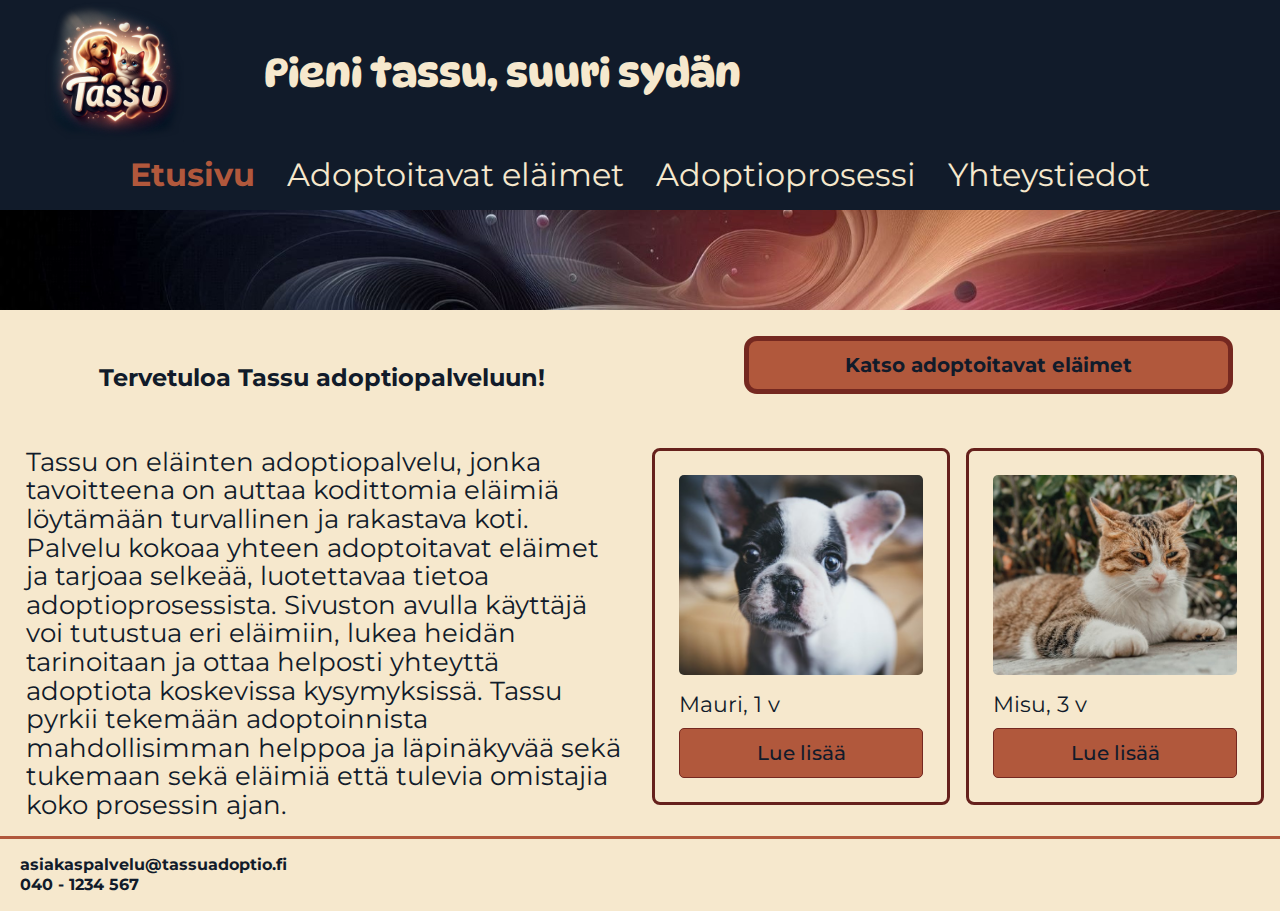
<file: index.html>
<!doctype html>
<html lang="fi">
  <head>
    <meta charset="UTF-8" />
    <meta name="viewport" content="width=device-width, initial-scale=1.0" />
    <title>Tassu adoptiopalvelu</title>
    <link rel="stylesheet" href="tyylit/tyylit.css" />
  </head>
  <body>
    <header>
      <div class="header-inner">
        <div class="header-left">
          <img class="tassu" src="kuvat/Tassu.png" alt="tassu logo" />
          <h1 class="logo dynapuff-title">Pieni tassu, suuri sydän</h1>
        </div>
        <button class="hamburger" id="hamburger" aria-label="Avaa valikko">
          <span></span>
          <span></span>
          <span></span>
        </button>
      </div>

      <nav id="nav">
        <ul>
          <li><a class="active" href="index.html">Etusivu</a></li>
          <li><a href="elaimet.html">Adoptoitavat eläimet</a></li>
          <li><a href="adoptio.html">Adoptioprosessi</a></li>
          <li><a href="yhteystiedot.html">Yhteystiedot</a></li>
        </ul>
      </nav>
    </header>
    <section class="hero"></section>
    <main class="container">
      <section class="layout">
        <h2 class="title">Tervetuloa Tassu adoptiopalveluun!</h2>

        <p class="esittely">
          Tassu on eläinten adoptiopalvelu, jonka tavoitteena on auttaa
          kodittomia eläimiä löytämään turvallinen ja rakastava koti. Palvelu
          kokoaa yhteen adoptoitavat eläimet ja tarjoaa selkeää, luotettavaa
          tietoa adoptioprosessista. Sivuston avulla käyttäjä voi tutustua eri
          eläimiin, lukea heidän tarinoitaan ja ottaa helposti yhteyttä
          adoptiota koskevissa kysymyksissä. Tassu pyrkii tekemään adoptoinnista
          mahdollisimman helppoa ja läpinäkyvää sekä tukemaan sekä eläimiä että
          tulevia omistajia koko prosessin ajan.
        </p>

        <button class="elaimet">
          <a href="elaimet.html">Katso adoptoitavat eläimet</a>
        </button>

        <div class="cards">
          <div class="card">
            <img src="kuvat/koira1.jpg" alt="Mauri koira" class="kuva" />
            <h4 class="tiedot">Mauri, 1 v</h4>
            <button class="read-more"><a href="#">Lue lisää</a></button>
          </div>
          <div class="card">
            <img src="kuvat/kissa1.jpg" alt="Misu kissa" class="kuva" />
            <h4 class="tiedot">Misu, 3 v</h4>
            <button class="read-more"><a href="#">Lue lisää</a></button>
          </div>
        </div>
      </section>
    </main>

    <footer>
      <div class="footer-info">
        <p>
          <a href="mailto:asiakaspalvelu@tassuadoptio.fi" class="email"
            >asiakaspalvelu@tassuadoptio.fi</a
          >
        </p>
        <p>040 - 1234 567</p>
      </div>
    </footer>
  </body>
  <script>
    const hamburger = document.getElementById('hamburger')
    const nav = document.getElementById('nav')

    hamburger.addEventListener('click', () => {
      nav.classList.toggle('open')
    })
  </script>
</html>
</file>
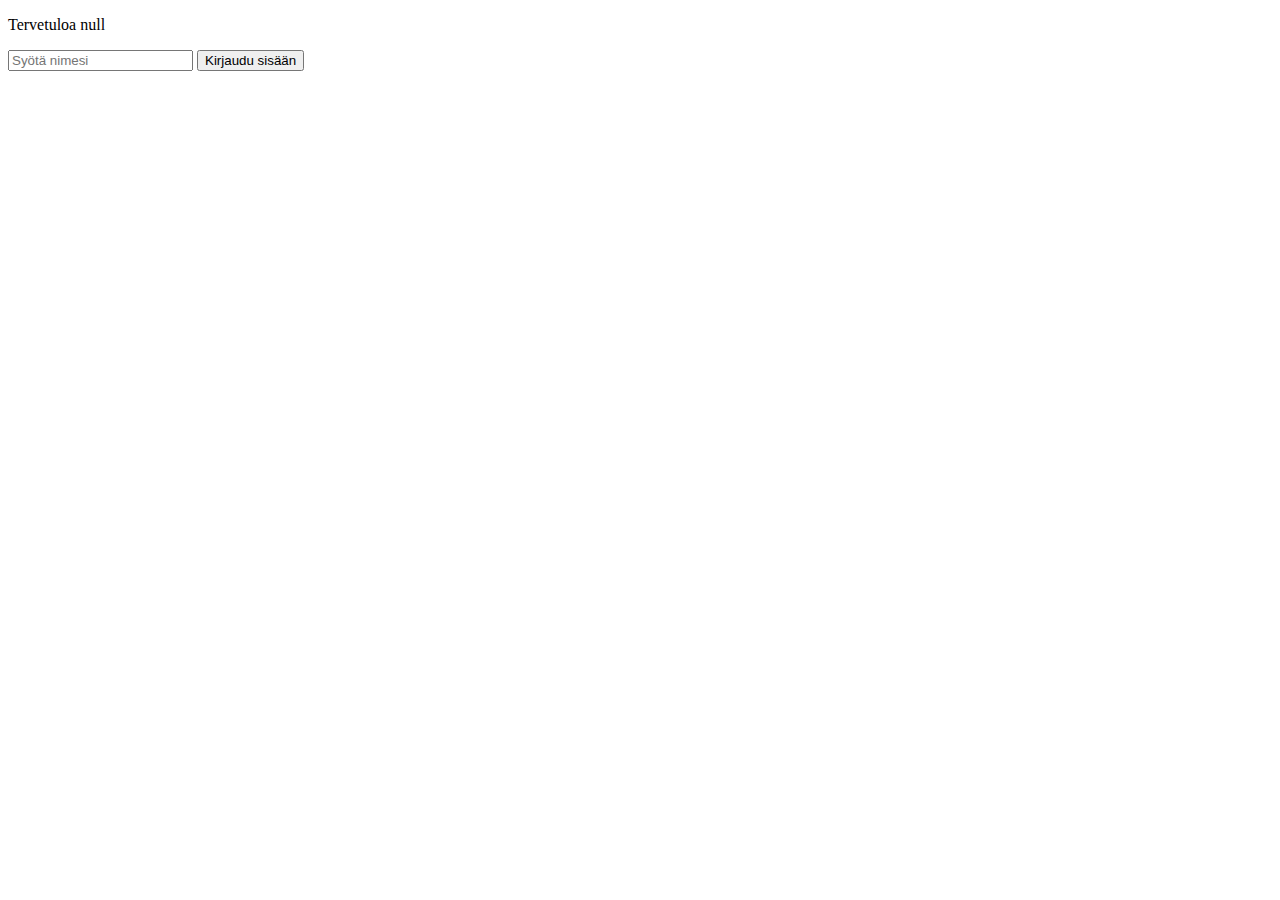
<file: demo7/index.html>
<!DOCTYPE html>
<html>
    <head>
        <meta charset="utf-8">
        <script type="text/javascript" lang="javascript" src="kirjautuminen.js"></script>
        <title>Demo 7</title>
    </head>
    <body>
        <p id="tervetulo_teksti">Tervetuloa </p>
        <form id="kirjautumis_lomake">
            <input type="text" id="nimi" placeholder="Syötä nimesi" value="">
            <input type="submit" id="kirjaudu_nappi" value="Kirjaudu sisään" onClick="kirjaudu()">
        </form>
    </body>
</html>
</file>
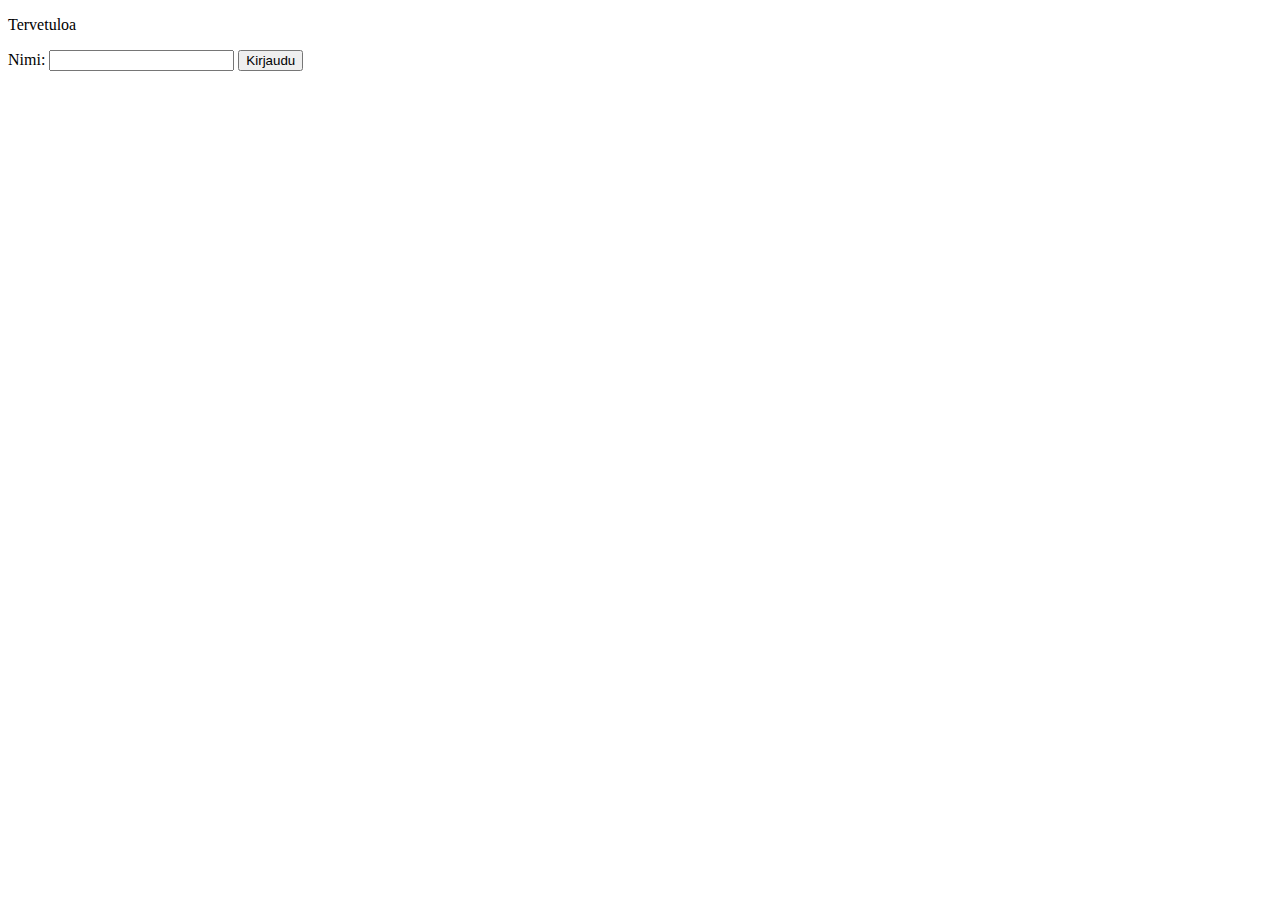
<file: demo8/index.html>
<!DOCTYPE html>
<html>
    <head>
        <meta charset="utf-8">
        <script type="text/javascript" lang="javascript" src="kirjautuminen.js"></script>
        <title>Demo 8</title>
    </head>
    <body>
        <p id="tervetuloTeksti">Tervetuloa </p>
        <form id="kirjautumisLomake">
            <label for="kayttajatunnus">Nimi: </label>
            <input type="text" id="kayttajatunnus" name="kayttajatunnus" required>
            <input type="submit" value="Kirjaudu" id="kirjauduNappi" onclick="kirjaudu()" >
        </form>
        <button type="button" id="kirjauduUlos" onclick="kirjauduUlos()" style="display: none;">Kirjaudu ulos</button>
    </body>
</html>
</file>
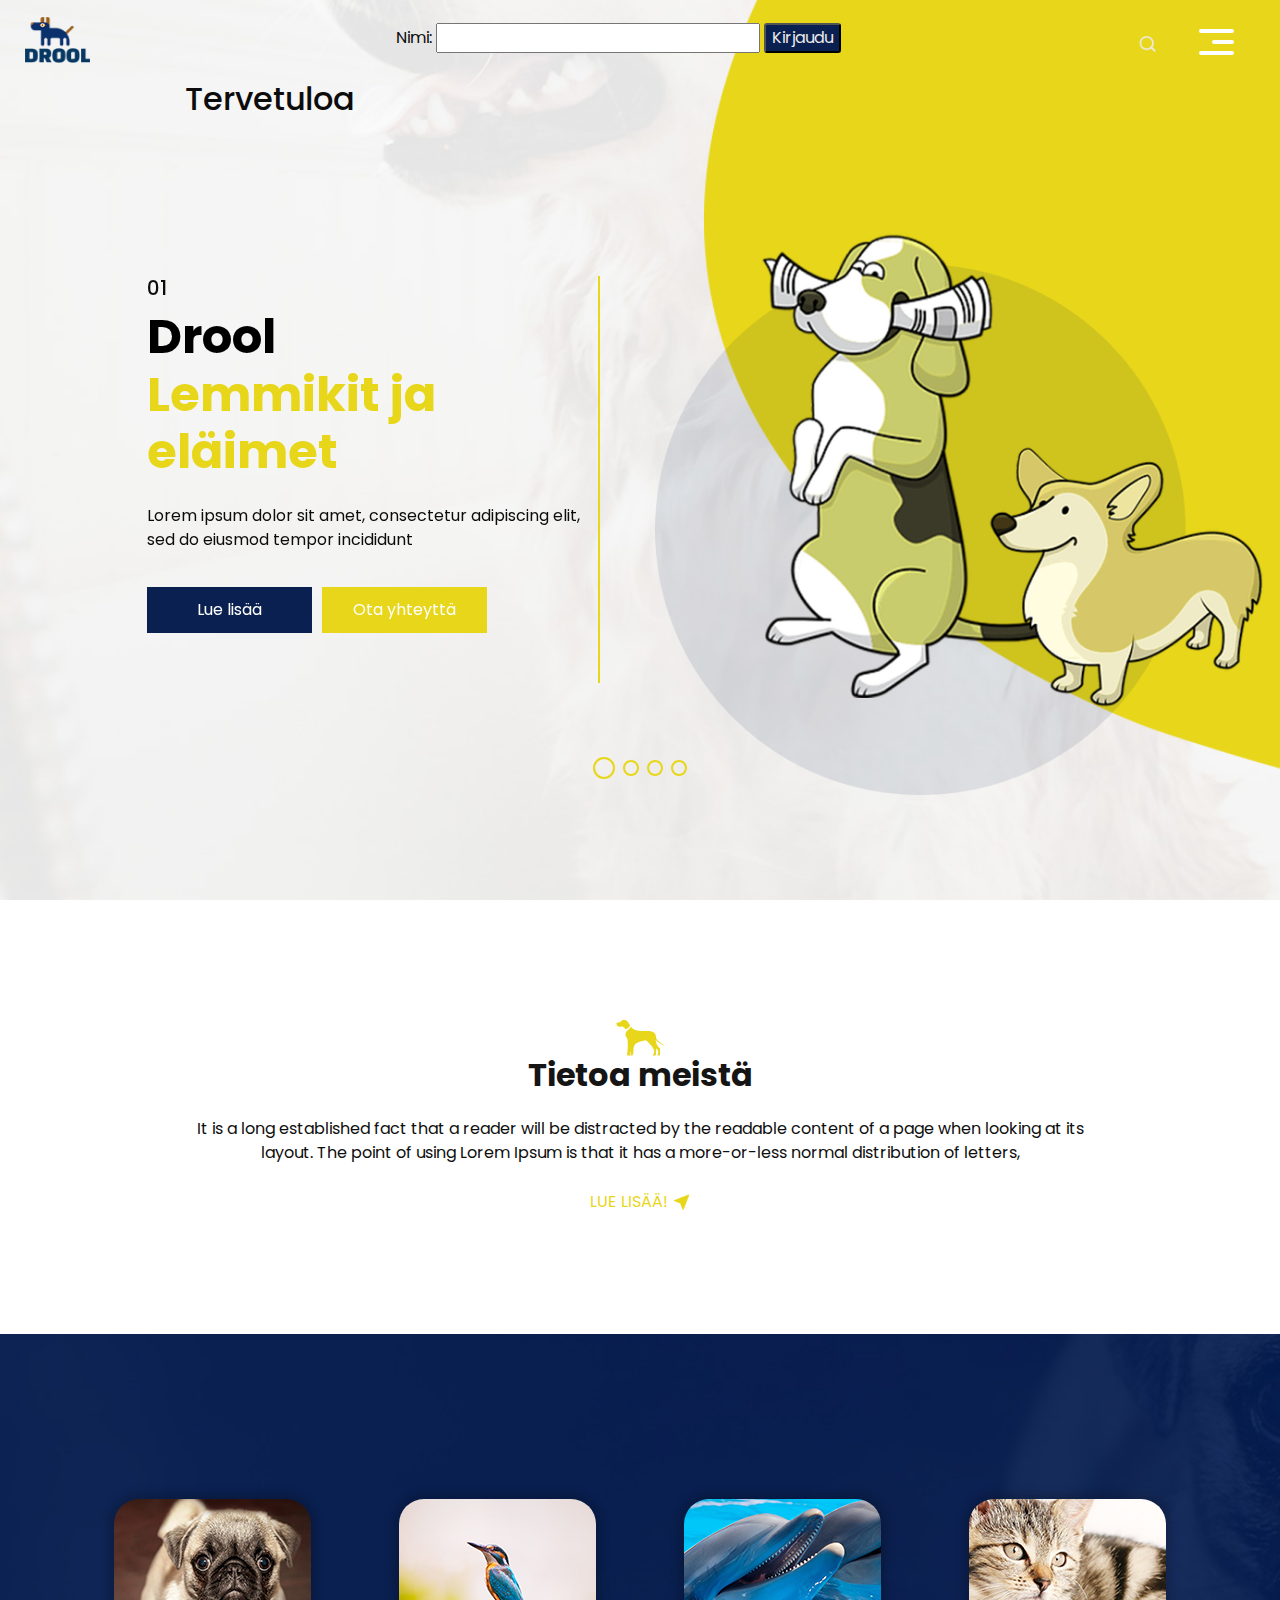
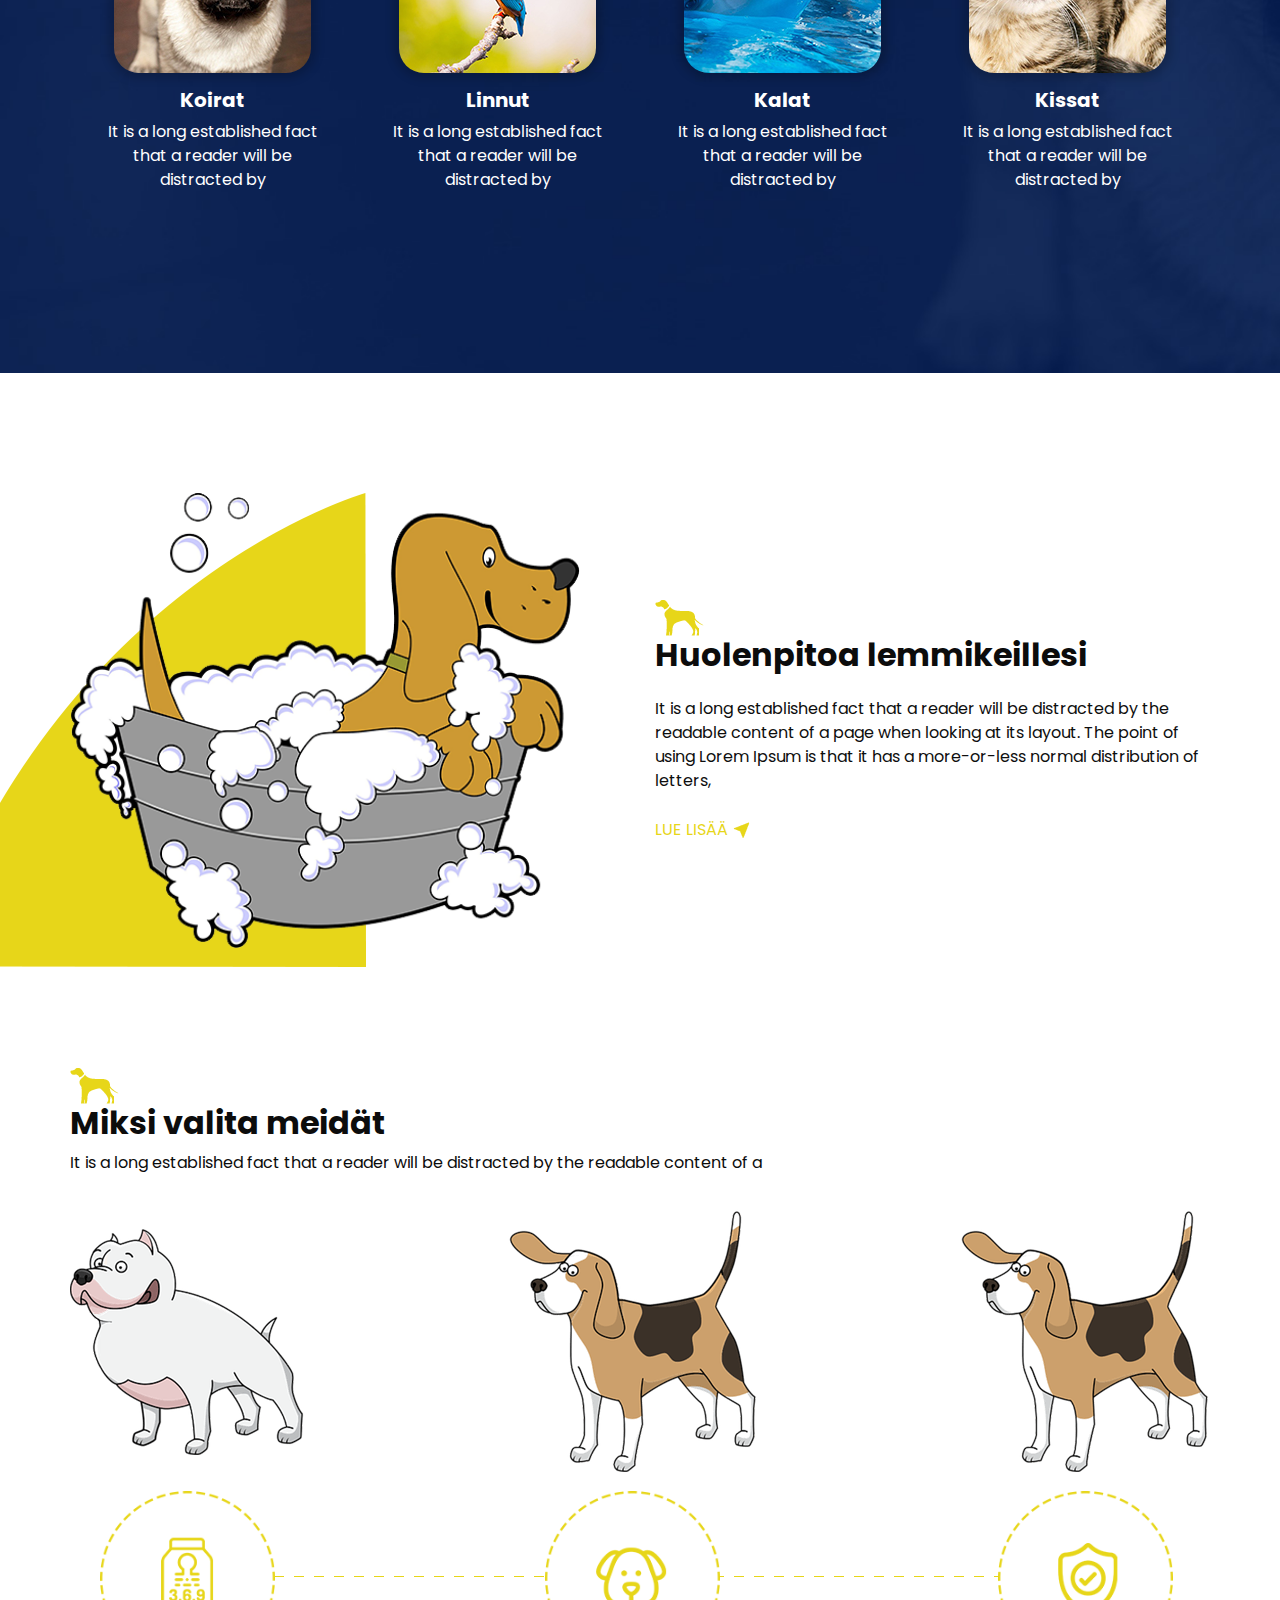
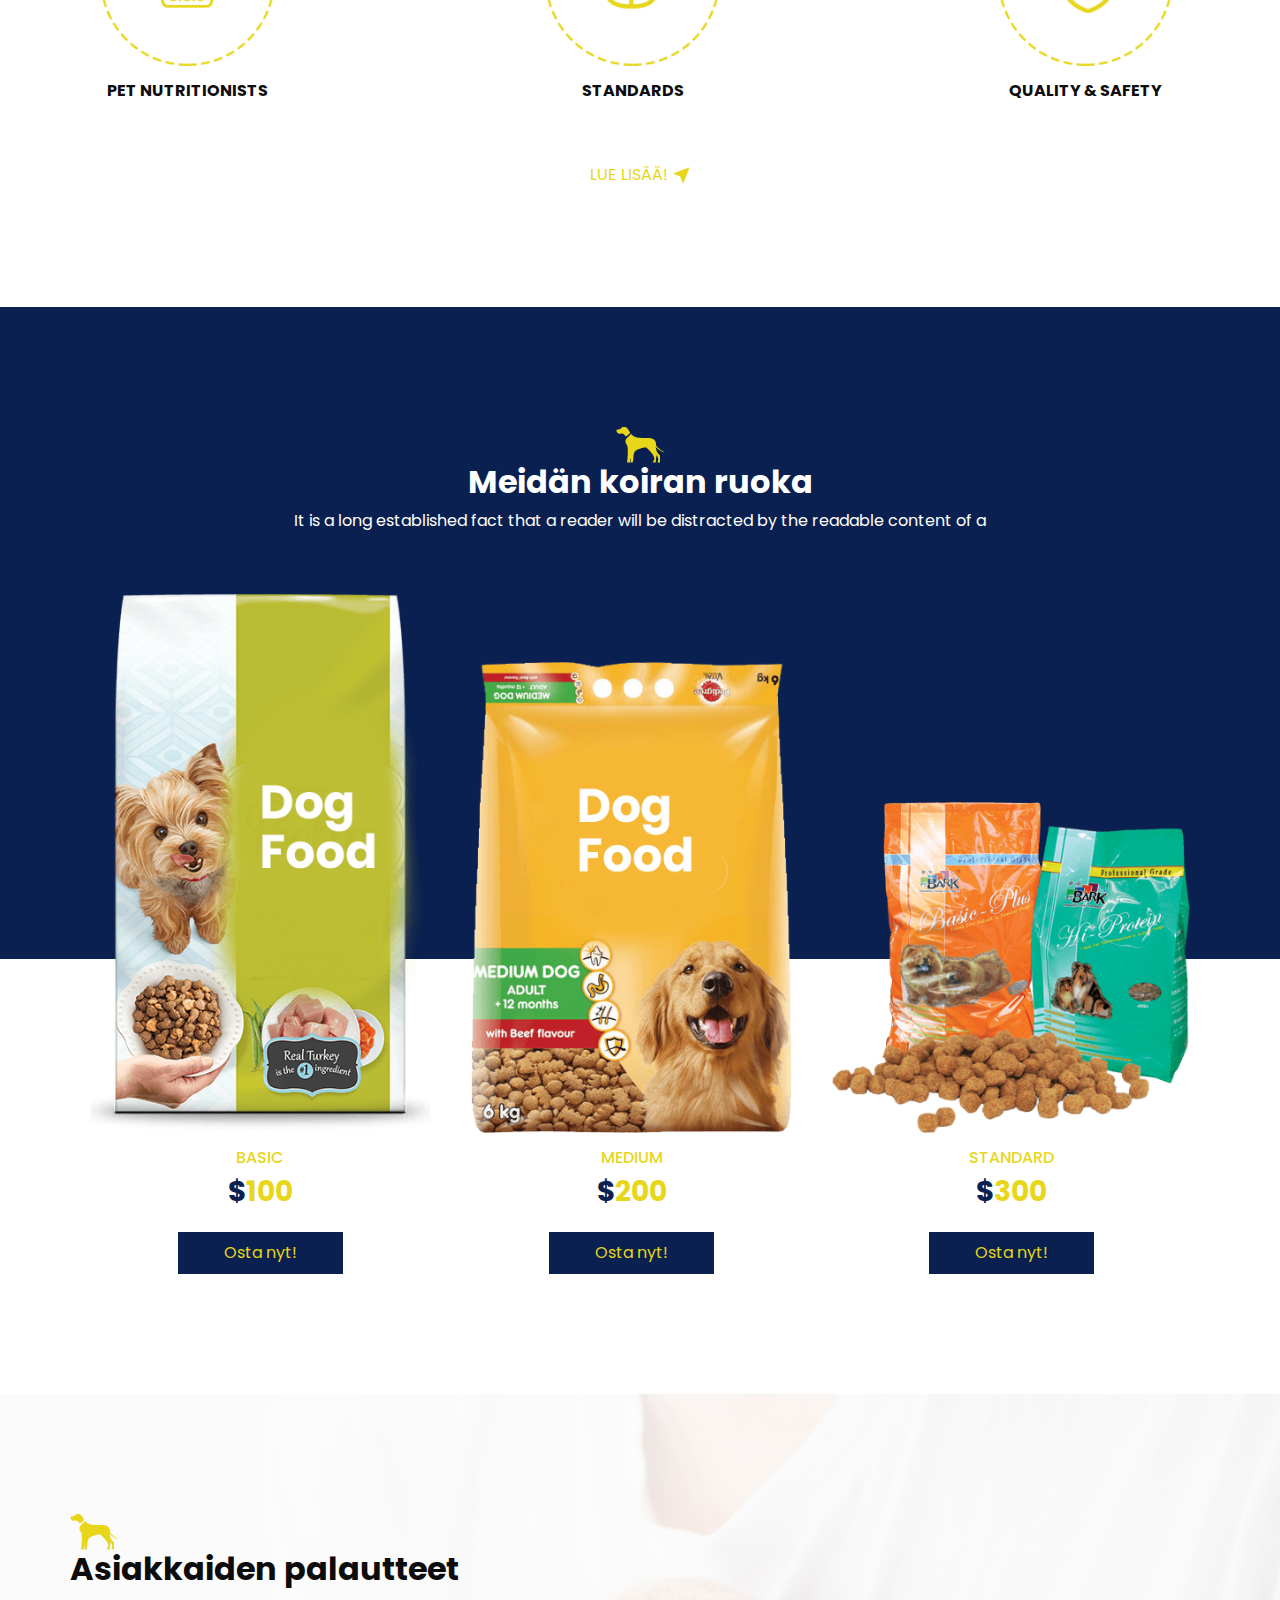
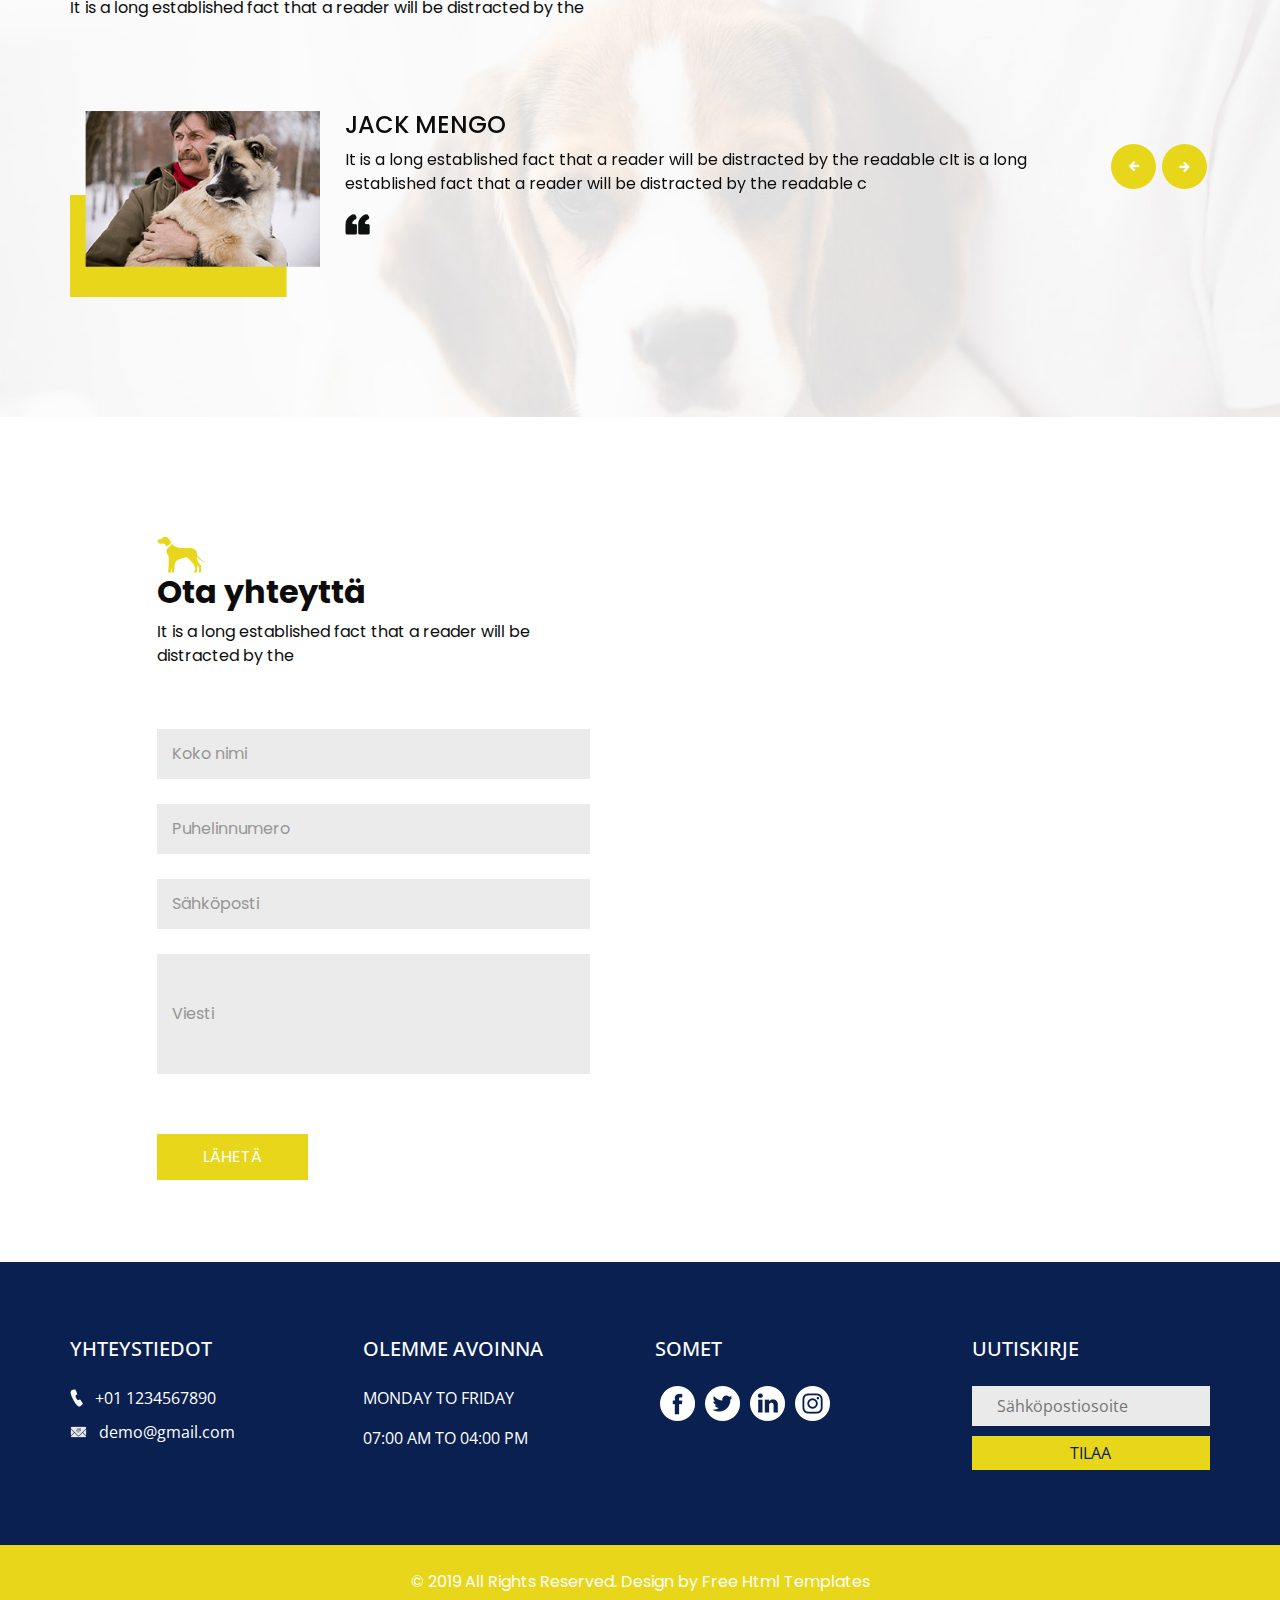
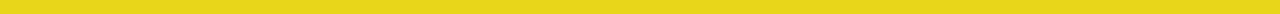
<file: demo9/index.html>
<!DOCTYPE html>
<html>

<head>
  <!-- Basic -->
  <meta charset="utf-8" />
  <meta http-equiv="X-UA-Compatible" content="IE=edge" />
  <!-- Mobile Metas -->
  <meta name="viewport" content="width=device-width, initial-scale=1, shrink-to-fit=no" />
  <!-- Site Metas -->
  <meta name="keywords" content="" />
  <meta name="description" content="" />
  <meta name="author" content="" />

  <title>Drool</title>

  <!-- bootstrap core css -->
  <link rel="stylesheet" type="text/css" href="css/bootstrap.css" />
  <!-- Oma js -->
  <script type="text/javascript" lang="javascript" src="kirjautuminen.js"></script>
  <!-- fonts style -->
  <link href="https://fonts.googleapis.com/css?family=Open+Sans|Poppins:400,700&display=swap" rel="stylesheet">
  <!-- Custom styles for this template -->
  <link href="css/style.css" rel="stylesheet" />
  <!-- responsive style -->
  <link href="css/responsive.css" rel="stylesheet" />
</head>

<body>
  <div class="hero_area ">

    <!-- header section strats -->
    <header class="header_section">
      <div class="container-fluid">
        <nav class="navbar navbar-expand-lg custom_nav-container">
          <a class="navbar-brand" href="index.html">
            <img src="images/logo.png" alt="">
          </a>
              <!-- Oma koodi -->
    
    <form id="kirjautumisLomake">
        <label for="kayttajatunnus">Nimi: </label>
        <input type="text" id="kayttajatunnus" name="kayttajatunnus" required>
        <input type="submit" value="Kirjaudu" id="kirjauduNappi" onclick="kirjaudu()" >
    </form>
    <button type="button" id="kirjauduUlos" onclick="kirjauduUlos()" style="display: none;">Kirjaudu ulos</button>
          <div class="" id="">
            <div class="User_option">
              <form class="form-inline my-2  mb-3 mb-lg-0">
                <input type="search" placeholder="Search">
                <button class="btn   my-sm-0 nav_search-btn" type="submit"></button>
              </form>
            </div>

            <div class="custom_menu-btn">
              <button onclick="openNav()">
                <span class="s-1">

                </span>
                <span class="s-2">

                </span>
                <span class="s-3">

                </span>
              </button>
            </div>
            <div id="myNav" class="overlay">
              <div class="overlay-content">
                <a href="index.html">Etusivu</a>
                <a href="about.html">Tietoa meistä</a>
                <a href="contact.html">Ota yhteyttä</a>
              </div>
            </div>
          </div>
        </nav>
      </div>
      
    </header>
    <!-- end header section -->
    <!-- slider section -->
    <div class="container-fluid">
      <h2 id="tervetuloTeksti">Tervetuloa </h2>
    </div>
    
    <section class="slider_section">
      <div id="carouselExampleIndicators" class="carousel slide" data-ride="carousel">
        <ol class="carousel-indicators">
          <li data-target="#carouselExampleIndicators" data-slide-to="0" class="active"></li>
          <li data-target="#carouselExampleIndicators" data-slide-to="1"></li>
          <li data-target="#carouselExampleIndicators" data-slide-to="2"></li>
          <li data-target="#carouselExampleIndicators" data-slide-to="3"></li>
        </ol>
        
        <div class="carousel-inner">
          <div class="carousel-item active">
            <div class="container-fluid">
              <div class="row">
                <div class="col-md-5 offset-md-1">
                  <div class="detail-box">
                    <div class="number">
                      <h5>
                        01
                      </h5>
                    </div>
                    
                    <h1>
                      Drool <br>
                      <span>
                        Lemmikit ja eläimet
                      </span>
                    </h1>
                    <p>
                      Lorem ipsum dolor sit amet, consectetur adipiscing elit, sed do eiusmod tempor incididunt
                    </p>
                    <div class="btn-box">
                      <a href="" class="btn-1">
                        Lue lisää
                      </a>
                      <a href="" class="btn-2">
                        Ota yhteyttä
                      </a>
                    </div>
                  </div>
                </div>
                <div class="col-md-6">
                  <div class="img-box">
                    <img src="images/slider-img.png" alt="">
                  </div>
                </div>
              </div>
            </div>
          </div>
          <div class="carousel-item">
            <div class="container-fluid">
              <div class="row">
                <div class="col-md-5 offset-md-1">
                  <div class="detail-box">
                    <div class="number">
                      <h5>
                        02
                      </h5>
                    </div>
                    <h1>
                      Drool <br>
                      <span>
                        Lemmikit ja eläimet
                      </span>
                    </h1>
                    <p>
                      Lorem ipsum dolor sit amet, consectetur adipiscing elit, sed do eiusmod tempor incididunt
                    </p>
                    <div class="btn-box">
                      <a href="" class="btn-1">
                        Lue lisää
                      </a>
                      <a href="" class="btn-2">
                        Ota yhteyttä
                      </a>
                    </div>
                  </div>
                </div>
                <div class="col-md-6">
                  <div class="img-box">
                    <img src="images/slider-img.png" alt="">
                  </div>
                </div>
              </div>
            </div>
          </div>
          <div class="carousel-item">
            <div class="container-fluid">
              <div class="row">
                <div class="col-md-5 offset-md-1">
                  <div class="detail-box">
                    <div class="number">
                      <h5>
                        03
                      </h5>
                    </div>
                    <h1>
                      Drool <br>
                      <span>
                        Lemmikit ja eläimet
                      </span>
                    </h1>
                    <p>
                      Lorem ipsum dolor sit amet, consectetur adipiscing elit, sed do eiusmod tempor incididunt
                    </p>
                    <div class="btn-box">
                      <a href="" class="btn-1">
                        Lue lisää
                      </a>
                      <a href="" class="btn-2">
                        Ota yhteyttä
                      </a>
                    </div>
                  </div>
                </div>
                <div class="col-md-6">
                  <div class="img-box">
                    <img src="images/slider-img.png" alt="">
                  </div>
                </div>
              </div>
            </div>
          </div>
          <div class="carousel-item">
            <div class="container-fluid">
              <div class="row">
                <div class="col-md-5 offset-md-1">
                  <div class="detail-box">
                    <div class="number">
                      <h5>
                        04
                      </h5>
                    </div>
                    <h1>
                      Drool <br>
                      <span>
                        Lemmikit ja eläimet
                      </span>
                    </h1>
                    <p>
                      Lorem ipsum dolor sit amet, consectetur adipiscing elit, sed do eiusmod tempor incididunt
                    </p>
                    <div class="btn-box">
                      <a href="" class="btn-1">
                        Lue lisää
                      </a>
                      <a href="" class="btn-2">
                        Ota yhteyttä
                      </a>
                    </div>
                  </div>
                </div>
                <div class="col-md-6">
                  <div class="img-box">
                    <img src="images/slider-img.png" alt="">
                  </div>
                </div>
              </div>
            </div>
          </div>
        </div>
      </div>

    </section>
    <!-- end slider section -->
  </div>

  <!-- about section -->

  <section class="about_section layout_padding">
    <div class="container">
      <div class="detail-box">
        <div class="heading_container">
          <img src="images/heading-img.png" alt="">
          <h2>
            Tietoa meistä
          </h2>
        </div>
        <p>
          It is a long established fact that a reader will be distracted by the readable content of a page when looking at its layout. The point of using Lorem Ipsum is that it has a more-or-less normal distribution of letters,
        </p>
        <div class="btn-box">
          <a href="">
            <span>
              Lue lisää!
            </span>
            <img src="images/link-arrow.png" alt="">
          </a>
        </div>
      </div>
    </div>
  </section>

  <!-- end about section -->

  <!-- animal section -->

  <section class="animal_section layout_padding">
    <div class="container">
      <div class="animal_container">
        <div class="box b1">
          <div class="img-box">
            <img src="images/dog.jpg" alt="">
          </div>
          <div class="detail-box">
            <h5>
              Koirat
            </h5>
            <p>
              It is a long established fact that a reader will be distracted by
            </p>
          </div>
        </div>
        <div class="box b2">
          <div class="img-box">
            <img src="images/bird.jpg" alt="">
          </div>
          <div class="detail-box">
            <h5>
              Linnut
            </h5>
            <p>
              It is a long established fact that a reader will be distracted by
            </p>
          </div>
        </div>
        <div class="box b1">
          <div class="img-box">
            <img src="images/fish.jpg" alt="">
          </div>
          <div class="detail-box">
            <h5>
              Kalat
            </h5>
            <p>
              It is a long established fact that a reader will be distracted by
            </p>
          </div>
        </div>
        <div class="box b2">
          <div class="img-box">
            <img src="images/cat.jpg" alt="">
          </div>
          <div class="detail-box">
            <h5>
              Kissat
            </h5>
            <p>
              It is a long established fact that a reader will be distracted by
            </p>
          </div>
        </div>
      </div>
    </div>
  </section>

  <!-- end animal section -->

  <!-- pet section -->

  <section class="pet_section layout_padding">
    <div class="container">
      <div class="row">
        <div class="col-md-6">
          <div class="img-box">
            <img src="images/pet-img.png" alt="">
          </div>
        </div>
        <div class="col-md-6">
          <div class="detail-box">
            <div class="heading_container">
              <img src="images/heading-img.png" alt="">
              <h2>
                Huolenpitoa lemmikeillesi
              </h2>
            </div>
            <p>
              It is a long established fact that a reader will be distracted by the readable content of a page when looking at its layout. The point of using Lorem Ipsum is that it has a more-or-less normal distribution of letters,
            </p>
            <div class="btn-box">
              <a href="">
                <span>
                  Lue lisää
                </span>
                <img src="images/link-arrow.png" alt="">
              </a>
            </div>
          </div>
        </div>
      </div>
    </div>
  </section>

  <!-- end pet section -->

  <!-- us section -->

  <section class="us_section layout_padding-bottom">
    <div class="container">
      <div class="heading_container">
        <img src="images/heading-img.png" alt="">
        <h2>
          Miksi valita meidät
        </h2>
        <p>
          It is a long established fact that a reader will be distracted by the readable content of a
        </p>
      </div>
      <div class="us_container">
        <div class="box">
          <div class="img1-box">
            <img src="images/pet1.png" alt="">
          </div>
          <div class="img2-box">
            <img src="images/omega.png" alt="">
          </div>
          <div class="detail-box">
            <h6>
              PET NUTRITIONISTS
            </h6>
          </div>
        </div>
        <div class="box">
          <div class="img1-box">
            <img src="images/pet2.png" alt="">
          </div>
          <div class="img2-box">
            <img src="images/dog.png" alt="">
          </div>
          <div class="detail-box">
            <h6>
              STANDARDS
            </h6>
          </div>
        </div>
        <div class="box">
          <div class="img1-box">
            <img src="images/pet2.png" alt="">
          </div>
          <div class="img2-box">
            <img src="images/shield.png" alt="">
          </div>
          <div class="detail-box">
            <h6>
              QUALITY & SAFETY
            </h6>
          </div>
        </div>
      </div>
      <div class="btn-box">
        <a href="">
          <span>
            Lue lisää!
          </span>
          <img src="images/link-arrow.png" alt="">
        </a>
      </div>
    </div>
  </section>

  <!-- end us section -->

  <!-- food section -->

  <section class="food_section layout_padding">
    <div class="container">
      <div class="heading_container">
        <img src="images/heading-img.png" alt="">
        <h2>
          Meidän koiran ruoka
        </h2>
        <p>
          It is a long established fact that a reader will be distracted by the readable content of a
        </p>
      </div>
      <div class="food_container">
        <div class="box">
          <div class="img-box">
            <img src="images/f1.png" alt="">
          </div>
          <div class="detail-box">
            <h6>
              Basic
            </h6>
            <h3>
              <span>$</span>100
            </h3>
            <a href="">
              Osta nyt!
            </a>
          </div>
        </div>
        <div class="box">
          <div class="img-box">
            <img src="images/f2.png" alt="">
          </div>
          <div class="detail-box">
            <h6>
              Medium
            </h6>
            <h3>
              <span>$</span>200
            </h3>
            <a href="">
              Osta nyt!
            </a>
          </div>
        </div>
        <div class="box">
          <div class="img-box">
            <img src="images/f3.png" alt="">
          </div>
          <div class="detail-box">
            <h6>
              Standard
            </h6>
            <h3>
              <span>$</span>300
            </h3>
            <a href="">
              Osta nyt!
            </a>
          </div>
        </div>
      </div>
    </div>
  </section>


  <!-- end food section -->

  <!-- client section -->

  <section class="client_section layout_padding">
    <div class="container">
      <div class="heading_container">
        <img src="images/heading-img.png" alt="">
        <h2>
          Asiakkaiden palautteet
        </h2>
        <p>
          It is a long established fact that a reader will be distracted by the
        </p>
      </div>
      <div id="carouselExampleControls" class="carousel slide" data-ride="carousel">
        <div class="carousel-inner">
          <div class="carousel-item active">
            <div class="box">
              <div class="img-box">
                <img src="images/client.png" alt="">
              </div>
              <div class="detail-box">
                <h4>
                  Jack Mengo
                </h4>
                <p>
                  It is a long established fact that a reader will be distracted by the readable cIt is a long established fact that a reader will be distracted by the readable c
                </p>
                <img src="images/quote.png" alt="">
              </div>
            </div>
          </div>
          <div class="carousel-item">
            <div class="box">
              <div class="img-box">
                <img src="images/client.png" alt="">
              </div>
              <div class="detail-box">
                <h4>
                  Jack Mengo
                </h4>
                <p>
                  It is a long established fact that a reader will be distracted by the readable cIt is a long established fact that a reader will be distracted by the readable c
                </p>
                <img src="images/quote.png" alt="">
              </div>
            </div>
          </div>
          <div class="carousel-item">
            <div class="box">
              <div class="img-box">
                <img src="images/client.png" alt="">
              </div>
              <div class="detail-box">
                <h4>
                  Jack Mengo
                </h4>
                <p>
                  It is a long established fact that a reader will be distracted by the readable cIt is a long established fact that a reader will be distracted by the readable c
                </p>
                <img src="images/quote.png" alt="">
              </div>
            </div>
          </div>
        </div>
        <div class="carousel_btn-box">
          <a class="carousel-control-prev" href="#carouselExampleControls" role="button" data-slide="prev">
            <span class="sr-only">Previous</span>
          </a>
          <a class="carousel-control-next" href="#carouselExampleControls" role="button" data-slide="next">
            <span class="sr-only">Next</span>
          </a>
        </div>
      </div>
    </div>
  </section>

  <!-- end client section -->

  <!-- contact section -->

  <section class="contact_section layout_padding-top">
    <div class="container-fluid">
      <div class="row">
        <div class="col-md-5 offset-md-1">
          <div class="form_container">
            <div class="heading_container">
              <img src="images/heading-img.png" alt="">
              <h2>
                Ota yhteyttä
              </h2>
              <p>
                It is a long established fact that a reader will be distracted by the
              </p>
            </div>
            <form action="">
              <div>
                <input type="text" placeholder="Koko nimi " />
              </div>
              <div>
                <input type="text" placeholder="Puhelinnumero" />
              </div>
              <div>
                <input type="email" placeholder="Sähköposti" />
              </div>
              <div>
                <input type="text" class="message-box" placeholder="Viesti" />
              </div>
              <div class="d-flex ">
                <button>
                  LÄHETÄ
                </button>
              </div>
            </form>
          </div>
        </div>
        <div class="col-md-6 px-0">
          <div class="map_container">
            <div class="map-responsive">
              <iframe src="https://www.google.com/maps/embed/v1/place?key=AIzaSyA0s1a7phLN0iaD6-UE7m4qP-z21pH0eSc&q=Eiffel+Tower+Paris+France" width="600" height="300" frameborder="0" style="border:0; width: 100%; height:100%" allowfullscreen></iframe>
            </div>
          </div>
        </div>
      </div>
    </div>
  </section>

  <!-- end contact section -->


  <!-- info section -->
  <section class="info_section ">
    <div class="container">
      <div class="row">
        <div class="col-md-6 col-lg-3">
          <div class="info_contact">
            <h5>
              YHTEYSTIEDOT
            </h5>
            <div>
              <img src="images/call.png" alt="" />
              <p>
                +01 1234567890
              </p>
            </div>
            <div>
              <img src="images/mail.png" alt="" />
              <p>
                demo@gmail.com
              </p>
            </div>
          </div>
        </div>
        <div class="col-md-6 col-lg-3">
          <div class="info_time">
            <h5>
              OLEMME AVOINNA
            </h5>
            <div>
              <p>
                Monday to friday
              </p>
            </div>
            <div>
              <p>
                07:00 am to 04:00 pm
              </p>
            </div>
          </div>
        </div>

        <div class="col-md-6 col-lg-3">
          <div class="info_social">
            <h5>
              SOMET
            </h5>
            <div class="social_container">
              <div>
                <a href="">
                  <img src="images/fb.png" alt="" />
                </a>
              </div>
              <div>
                <a href="">
                  <img src="images/twitter.png" alt="" />
                </a>
              </div>
              <div>
                <a href="">
                  <img src="images/linkedin.png" alt="" />
                </a>
              </div>
              <div>
                <a href="">
                  <img src="images/instagram.png" alt="" />
                </a>
              </div>
            </div>
          </div>
        </div>
        <div class="col-md-6 col-lg-3">
          <div class="info_form pl-lg-4">
            <h5>
              UUTISKIRJE
            </h5>
            <form action="">
              <input type="text" placeholder="Sähköpostiosoite" />
              <button type="submit">
                Tilaa
              </button>
            </form>
          </div>
        </div>
      </div>
    </div>
  </section>

  <!-- end info_section -->


  <!-- footer section -->
  <section class="container-fluid footer_section ">
    <p>
      &copy; 2019 All Rights Reserved. Design by
      <a href="https://html.design/">Free Html Templates</a>
    </p>
  </section>
  <!-- end  footer section -->


  <script type="text/javascript" src="js/jquery-3.4.1.min.js"></script>
  <script type="text/javascript" src="js/bootstrap.js"></script>
  <script>
    function openNav() {
      document.getElementById("myNav").classList.toggle("menu_width")
      document.querySelector(".custom_menu-btn").classList.toggle("menu_btn-style")
    }
  </script>

</body>

</html>
</file>
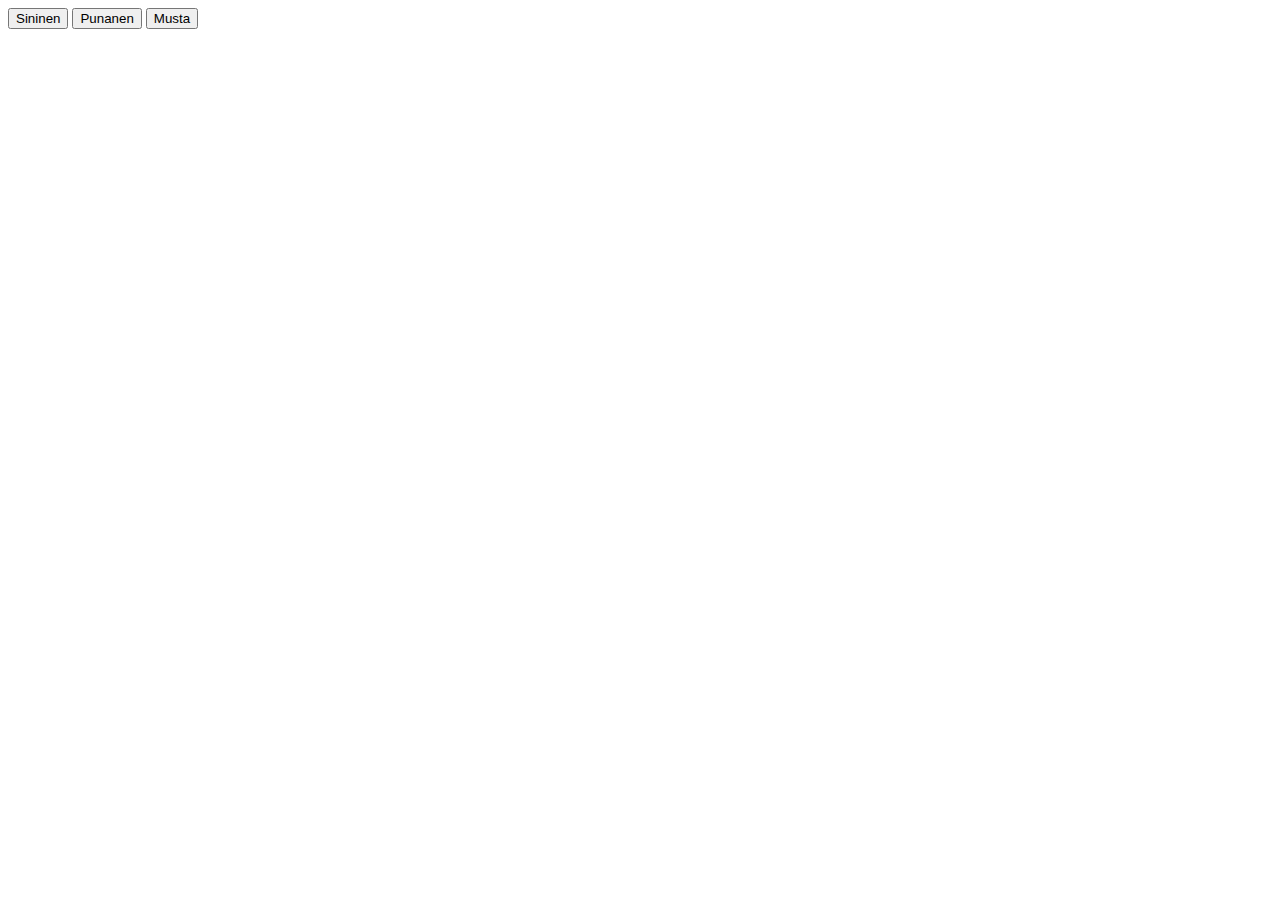
<file: omatjutut/index.html>
<!DOCTYPE html>
<html lang="en">
<head>
    <meta charset="UTF-8">
    <meta http-equiv="X-UA-Compatible" content="IE=edge">
    <meta name="viewport" content="width=device-width, initial-scale=1.0">
    <script src="napit.js"></script>
    <title>Document</title>
</head>
<body>
    <button id="sini" onclick="nappi(this)">Sininen</button>
    <button id="puna" onclick="nappi(this)">Punanen</button>
    <button id="musta" onclick="nappi(this)">Musta</button>
</body>
</html>
</file>
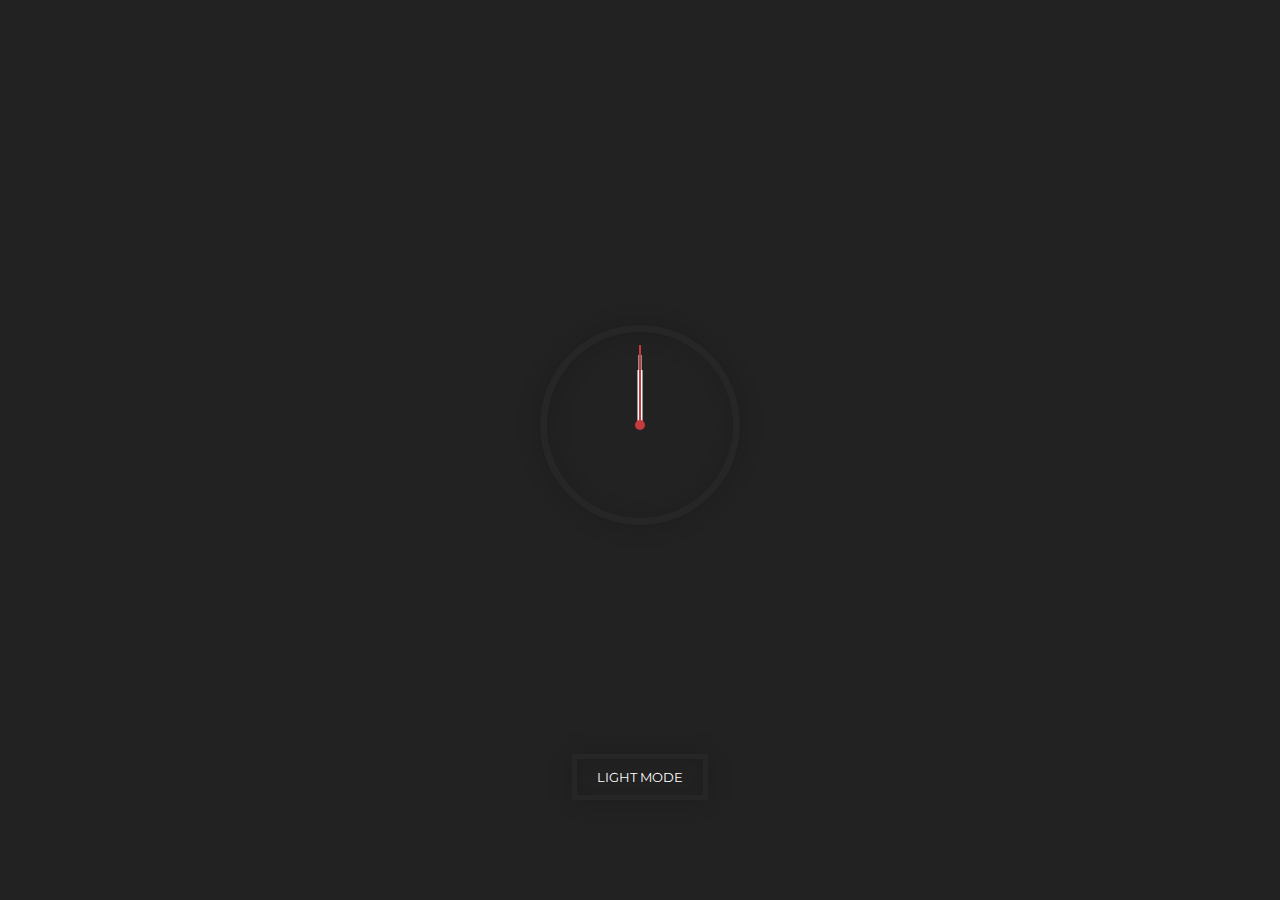
<file: projekti/index.html>
<!DOCTYPE html>
<html lang="en" class="dark">
<head>
    <meta charset="UTF-8">
    <meta http-equiv="X-UA-Compatible" content="IE=edge">
    <meta name="viewport" content="width=device-width, initial-scale=1.0">
    <title>Clock</title>
    <link rel="stylesheet" href="style.css">
</head>
<body>
    <!-- Kello alkaa -->
    <div class="clock-container">
        <div class="clock">
            <!-- Tunnit -->
            <div class="hand hour" id="hour"></div>
            <!-- Minuutit -->
            <div class="hand minute" id="minute"></div>
            <!-- Sekunnit -->
            <div class="hand second" id="second"></div>
            <div class="center-point"></div>
        </div>
        <div class="time" id="time"></div>
        <div class="date" id="date"></div>
        <div class="year" id="year"></div>
    </div>
    <!-- Tumma tila -->
    <button class="toggle" id="toggle">Light Mode</button>


    <script src="script.js"></script>
</body>
</html>
</file>
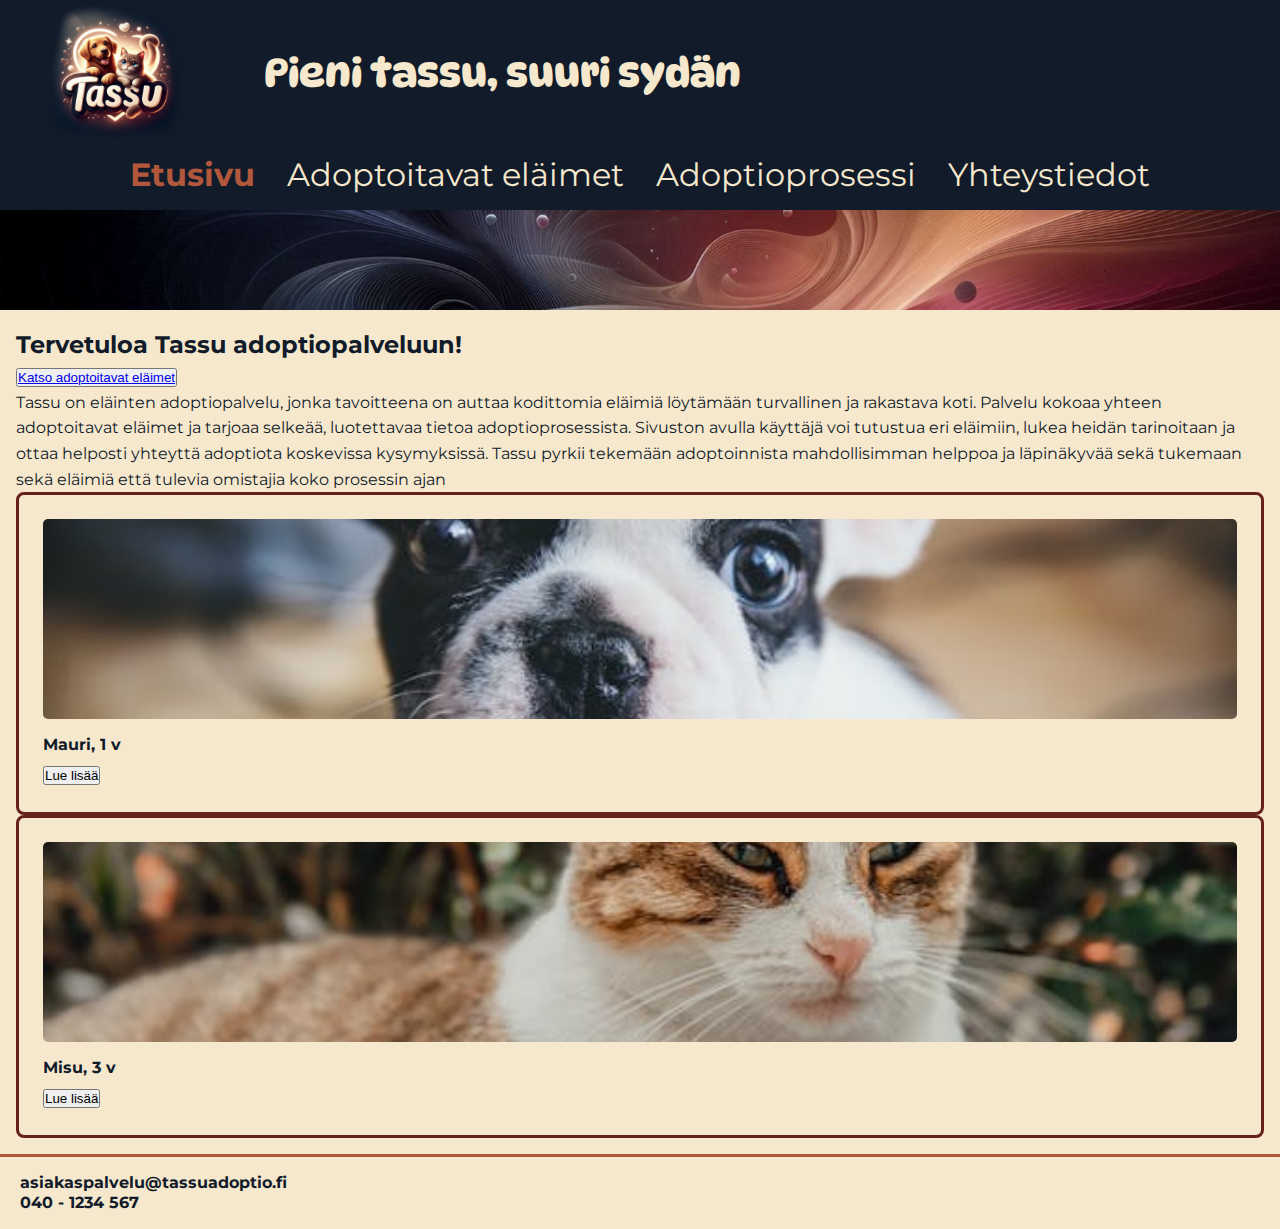
<file: adoptio.html>
<!doctype html>
<html lang="fi">
  <head>
    <meta charset="UTF-8" />
    <meta name="viewport" content="width=device-width, initial-scale=1.0" />
    <title>Tassu adoptiopalvelu</title>
    <link rel="stylesheet" href="tyylit/tyylit.css" />
  </head>
  <body>
    <header>
      <div class="header-inner">
        <div class="header-left">
          <img class="tassu" src="kuvat/Tassu.png" alt="tassu logo" />
          <h1 class="logo dynapuff-title">Pieni tassu, suuri sydän</h1>
        </div>
        <button class="hamburger" id="hamburger" aria-label="Avaa valikko">
          <span>Etusivu</span>
          <span>Adoptoitavat eläimet</span>
          <span>Adoptioprosessi</span>
          <span>Yhteystiedot</span>
        </button>
      </div>
    
        <nav id="nav">
          <ul>
            <li><a class="active" href="index.html">Etusivu</a></li>
            <li><a href="elaimet.html">Adoptoitavat eläimet</a></li>
            <li><a href="adoptio.html">Adoptioprosessi</a></li>
            <li><a href="yhteystiedot.html">Yhteystiedot</a></li>
          </ul>
        </nav>

    </header>
    <section class="hero"></section>
    <main class="container">
      <section class="grid">
        <h2>Tervetuloa Tassu adoptiopalveluun!</h2>
        <button><a href="elaimet.html">Katso adoptoitavat eläimet</a></button>
      </section>

      <section class="grid">
        <p>
          Tassu on eläinten adoptiopalvelu, jonka tavoitteena on auttaa
          kodittomia eläimiä löytämään turvallinen ja rakastava koti. Palvelu
          kokoaa yhteen adoptoitavat eläimet ja tarjoaa selkeää, luotettavaa
          tietoa adoptioprosessista. Sivuston avulla käyttäjä voi tutustua eri
          eläimiin, lukea heidän tarinoitaan ja ottaa helposti yhteyttä
          adoptiota koskevissa kysymyksissä. Tassu pyrkii tekemään adoptoinnista
          mahdollisimman helppoa ja läpinäkyvää sekä tukemaan sekä eläimiä että
          tulevia omistajia koko prosessin ajan
        </p>

        <section class="grid">
          <div class="card">
            <img src="kuvat/koira1.jpg" alt="Mauri koira" class="kuva"/>
            <h4>Mauri, 1 v</h4>
            <button>Lue lisää</button>
          </div>
          <div class="card">
            <img src="kuvat/kissa1.jpg" alt="Misu kissa" class="kuva"/>
            <h4>Misu, 3 v</h4>
            <button>Lue lisää</button>
          </div>
        </section>
      </section>
    </main>

    <footer>
      <div class="footer-info">
        <p><a href="mailto:asiakaspalvelu@tassuadoptio.fi" class="email">asiakaspalvelu@tassuadoptio.fi</a></p>
        <p>040 - 1234 567</p>
      </div>
    </footer>
  </body>
  <script>
    const hamburger = document.getElementById('hamburger')
    const nav = document.getElementById('nav')

    hamburger.addEventListener('click', () => {
      nav.classList.toggle('active')
    })
  </script>
</html>
</file>
<file: tyylit/tyylit.css>
@import url('https://fonts.googleapis.com/css2?family=DynaPuff:wght@400..700&family=Montserrat:ital,wght@0,100..900;1,100..900&display=swap');

* {
  margin: 0;
  padding: 0;
  box-sizing: border-box;
}

.dynapuff-title {
  font-family: 'DynaPuff', system-ui;
  font-optical-sizing: auto;
  font-weight: 600;
  font-style: normal;
  font-variation-settings: 'wdth' 100;
  color: #f6e8cd;
}

body {
  font-family: 'Montserrat', sans-serif;
  font-optical-sizing: auto;
  font-weight: 400;
  font-style: normal;
  line-height: 1.6;
  background-color: #f6e8cd;
  color: #111b2a;
}
.layout {
  display: grid;
  grid-template-columns: 1fr;
  gap: 1.5rem;
}

.title {
  margin-top: 10px;
  font-weight: bold;
  font-size: 24px;
  text-align: center;
  line-height: 1;
}

.container {
  max-width: 1440px;
  margin: 0 auto;
  padding: 1rem;
}

header {
  background: #111b2a;
  color: #f6e8cd;
  position: relative;
}

.header-inner {
  max-width: 1440px;
  margin: 0 auto;
  padding: 0.25rem 0.75rem;
  display: flex;
  align-items: center;
  justify-content: space-between;
}

.header-left {
  display: flex;
  align-items: center;
  gap: 5px;
}

.tassu {
  width: 100%;
  max-width: 110px;
  height: auto;
}

.logo {
  margin: 0;
  font-size: 32px;
  line-height: 1;
}

#nav {
  position: absolute;
  top: 100%;
  right: 0;
  background: #111b2a;
  width: 100%;
  display: none;
  z-index: 1000;
}

#nav ul {
  display: flex;
  flex-direction: column;
  align-items: center;
  padding: 1rem 0;
  list-style: none;
}

#nav a {
  color: #f6e8cd;
  font-size: 32px;
  text-decoration: none;
}

#nav a.active {
  color: #b1583c;
  font-weight: 700;
}

#nav.open {
  display: block;
}

.hamburger {
  display: flex;
  flex-direction: column;
  gap: 5px;
  background: none;
  border: none;
  cursor: pointer;
}

.hamburger span {
  width: 35px;
  height: 4px;
  margin: 1px;
  background: #b1583c;
  border-radius: 10px;
}

.hero {
  height: 100px;
  background: url('../kuvat/banneri.jpg') center / cover no-repeat;
  display: none;
}

main {
  padding: 2rem 0;
}

.esittely {
  font-size: 16px;
  line-height: 1.2;
  margin: 0 10px;
}

.elaimet {
  width: 90%;
  background-color: #b1583c;
  padding: 20px 0;
  justify-self: center;
  margin: 20px 0;
  color: #111b2a;
  border: #752820 5px solid;
  border-radius: 13px;
  font-family: 'Montserrat', sans-serif;
  font-optical-sizing: auto;
  font-weight: 500;
  font-style: normal;
  font-size: 20px;
}
.elaimet a {
  text-decoration: none;
  color: #111b2a;
  font-weight: bold;
}
.elaimet a:hover {
  text-decoration: underline;
}

.card {
  background: #f6e8cd;
  padding: 1rem;
  border-radius: 8px;
  border: #66211c 3px solid;
}

.cards {
  display: grid;
  grid-template-columns: repeat(2, 1fr);
  gap: 1rem;
}

.kuva {
  width: 100%;
  height: 100px;
  border-radius: 5px;
  object-fit: cover;
}

.tiedot {
  padding: 5px 0;
  font-weight: 400;
  font-size: 22px;
}

.read-more {
  width: 100%;
  background-color: #b1583c;
  padding: 12px 0;
  color: #111b2a;
  border: #752820 1px solid;
  border-radius: 5px;
  font-family: 'Montserrat', sans-serif;
  font-optical-sizing: auto;
  font-weight: 500;
  font-style: normal;
  font-size: 20px;
}
.read-more a {
  text-decoration: none;
  color: #111b2a;
}
.read-more a:hover {
  text-decoration: underline;
}

footer {
  border-top: #b1583c 3px solid;
  background: #f6e8cd;
  color: #111b2a;
  text-align: left;
  padding: 1rem 0;
  position: relative;
  z-index: 1;
}

.footer-info {
  margin-left: 20px;
  font-weight: bold;
  font-size: 16;
  color: #111b2a;
  line-height: 1.25;
}
.footer-info .email {
  color: #111b2a;
  text-decoration: none;
}
.footer-info .email:visited {
  color: #111b2a;
}
.footer-info .email:hover {
  text-decoration: underline;
}

/* TABLETTI ~834px */
@media (min-width: 600px) {
  .hamburger {
    display: flex;
  }
  .hero {
    display: block;
  }
  .layout {
    grid-template-columns: 1fr 1fr;
    grid-template-areas:
      'title elaimet'
      'esittely cards';
    gap: 1.5rem;
  }
  .title {
    grid-area: title;
    text-align: center;
    font-size: 24px;
    margin-top: 40px;
  }

  .elaimet {
    grid-area: elaimet;
    align-self: start;

  }

  .esittely {
    grid-area: esittely;
    font-size: 24px;
    line-height: 1.1;

  }

  .cards {
    grid-area: cards;
    align-self: start;
  }
  .card {
    align-self: start;
  }
}

/* DESKTOP ~1440px */
@media (min-width: 1024px) {
  .logo {
    font-size: 2.5rem;
  }
  .hamburger {
    display: none;
  }
  .header-inner {
    max-width: 1440px;
    margin: 0 auto;
    padding: 0.1rem 1.5rem;
    display: flex;
    align-items: center;
    justify-content: space-between;
  }
  .header-left {
    display: flex;
    align-items: center;
    gap: 80px;
    margin-left: 20px;
  }
  .tassu {
    width: 100%;
    max-width: 140px;
    height: auto;
  }

  .logo {
    margin: 0;
    font-size: 2.5rem;
  }
  #nav {
    position: static;
    display: flex;
    justify-content: center;
  }

  #nav ul {
    list-style: none;
    display: flex;
    flex-direction: row;
    gap: 2rem;
  }

  #nav a {
    color: #f6e8cd;
    font-size: 32px;
    text-decoration: none;
    line-height: 1;
  }

  #nav a.active {
    color: #b1583c;
    font-weight: 700;
  }

  .esittely {
    font-size: 26px;
    line-height: 1.1;
    margin-right: 5px;
  }
  .elaimet {
    width: 80%;
    background-color: #b1583c;
    padding: 12px 0;
    display: block;
    align-items: center;
    margin-left: 10%;
    margin-bottom: 30px;
    margin-top: 10px;
    color: #111b2a;
    border: #752820 5px solid;
    border-radius: 13px;
    font-family: 'Montserrat', sans-serif;
    font-optical-sizing: auto;
    font-weight: 500;
    font-style: normal;
    font-size: 20px;
  }
  .card {
    background: #f6e8cd;
    padding: 1.5rem;
    border-radius: 8px;
    border: #66211c 3px solid;
  }

  .kuva {
    width: 100%;
    height: 200px;
    border-radius: 5px;
    object-fit: cover;
  }
  h4 {
    padding: 5px 0;
  }
  .read-more {
    width: 100%;
    background-color: #b1583c;
    padding: 12px 0;
    color: #111b2a;
    border: #752820 1px solid;
    border-radius: 5px;
    font-family: 'Montserrat', sans-serif;
    font-optical-sizing: auto;
    font-weight: 500;
    font-style: normal;
    font-size: 20px;
  }
  .read-more a {
    text-decoration: none;
    color: #111b2a;
  }
  .read-more a:hover {
    text-decoration: underline;
  }
}

/*Jos joskus kortteja tulee enemmän kuin 2:

.cards {
  display: grid;
  grid-template-columns: repeat(auto-fit, minmax(140px, 1fr));
}
*/
</file>
<file: demo9/css/style.css>
body {
  font-family: "Poppins",
 sans-serif;
  color: #0c0c0c;
  background-color: #ffffff;
}

.layout_padding {
  padding-top: 120px;
  padding-bottom: 120px;
}

.layout_padding2 {
  padding-top: 45px;
  padding-bottom: 45px;
}

.layout_padding2-top {
  padding-top: 45px;
}

.layout_padding2-bottom {
  padding-bottom: 45px;
}

.layout_padding-top {
  padding-top: 120px;
}

.layout_padding-bottom {
  padding-bottom: 120px;
}

.heading_container {
  display: -webkit-box;
  display: -ms-flexbox;
  display: flex;
  -webkit-box-orient: vertical;
  -webkit-box-direction: normal;
      -ms-flex-direction: column;
          flex-direction: column;
  -webkit-box-align: start;
      -ms-flex-align: start;
          align-items: flex-start;
}

.heading_container img {
  max-width: 50px;
}

.heading_container h2 {
  font-weight: bold;
}
#kirjauduNappi {
  background-color: #0a2050;
  color:#eaeaea;
  border-radius: 3px;
}
#tervetuloTeksti {
  margin-left: 170px;
}
/*header section*/
.hero_area {
  height: 100vh;
  background-image: url(../images/hero-bg.jpg);
  background-size: cover;
  display: -webkit-box;
  display: -ms-flexbox;
  display: flex;
  -webkit-box-orient: vertical;
  -webkit-box-direction: normal;
      -ms-flex-direction: column;
          flex-direction: column;
  position: relative;
}

.hero_area::before {
  content: "";
  position: absolute;
  top: 0;
  right: 0;
  width: 45%;
  height: 88%;
  background-image: url(../images/hero-bg2.png);
  background-size: cover;
  background-position: left bottom;
  background-repeat: no-repeat;
}

.sub_page .hero_area {
  height: auto;
  background: none;
}

.sub_page .hero_area::before {
  width: 225px;
  height: 110px;
}

.header_section .container-fluid {
  padding-right: 25px;
  padding-left: 25px;
}

.header_section .nav_container {
  margin: 0 auto;
}

.custom_nav-container.navbar-expand-lg .navbar-nav .nav-item .nav-link {
  padding: 10px 15px;
  color: #060606;
  text-align: center;
  text-transform: uppercase;
}

.custom_nav-container.navbar-expand-lg .navbar-nav .nav-item.active .nav-link, .custom_nav-container.navbar-expand-lg .navbar-nav .nav-item:hover .nav-link {
  color: #e7d619;
}

a,
a:hover,
a:focus {
  text-decoration: none;
}

a:hover,
a:focus {
  color: initial;
}

.btn,
.btn:focus {
  outline: none !important;
  -webkit-box-shadow: none;
          box-shadow: none;
}

.custom_nav-container .nav_search-btn {
  background-image: url(../images/search-icon.png);
  background-size: 17px;
  background-repeat: no-repeat;
  background-position: center;
  width: 35px;
  height: 35px;
  padding: 0;
  border: none;
}

.navbar-brand {
  display: -webkit-box;
  display: -ms-flexbox;
  display: flex;
  -webkit-box-orient: vertical;
  -webkit-box-direction: normal;
      -ms-flex-direction: column;
          flex-direction: column;
  -webkit-box-align: center;
      -ms-flex-align: center;
          align-items: center;
}

.navbar-brand img {
  width: 65px;
}

.custom_nav-container {
  z-index: 99999;
  padding: 0;
  height: 80px;
  -webkit-box-pack: justify;
      -ms-flex-pack: justify;
          justify-content: space-between;
}

.custom_nav-container .navbar-toggler {
  outline: none;
}

.custom_nav-container .navbar-toggler .navbar-toggler-icon {
  background-image: url(../images/menu.png);
  background-size: 50px;
  width: 30px;
  height: 30px;
}

.lg_toggl-btn {
  background-color: transparent;
  border: none;
  outline: none;
  width: 56px;
  height: 40px;
  cursor: pointer;
}

.lg_toggl-btn:focus {
  outline: none;
}

.User_option {
  display: -webkit-box;
  display: -ms-flexbox;
  display: flex;
  -webkit-box-align: center;
      -ms-flex-align: center;
          align-items: center;
  margin-left: auto;
  margin-right: 75px;
}

.User_option .form-inline {
  position: relative;
  margin-right: 15px;
}

.User_option .form-inline input {
  display: none;
}

.custom_menu-btn {
  z-index: 9;
  position: absolute;
  right: 15px;
  top: 7px;
}

.custom_menu-btn button {
  margin-top: 14px;
  outline: none;
  border: none;
  background-color: transparent;
}

.custom_menu-btn button span {
  display: block;
  width: 35px;
  height: 4px;
  background-color: #ffffff;
  margin: 7px 0;
  -webkit-transition: all 0.3s;
  transition: all 0.3s;
  border-radius: 5px;
}

.menu_btn-style {
  position: fixed;
  right: 29px;
  top: 7px;
}

.custom_menu-btn .s-2 {
  -webkit-transition: all 0.1s;
  transition: all 0.1s;
  width: 22px;
  margin-left: auto;
}

.menu_btn-style button .s-1 {
  -webkit-transform: rotate(45deg) translateY(16px);
          transform: rotate(45deg) translateY(16px);
}

.menu_btn-style button .s-2 {
  -webkit-transform: translateX(100px);
          transform: translateX(100px);
}

.menu_btn-style button .s-3 {
  -webkit-transform: rotate(-45deg) translateY(-16px);
          transform: rotate(-45deg) translateY(-16px);
}

.overlay {
  height: 100%;
  width: 0;
  position: fixed;
  z-index: 1;
  top: 0;
  left: 0;
  background-color: black;
  background-color: rgba(10, 32, 80, 0.95);
  overflow-x: hidden;
  -webkit-transition: 0.5s;
  transition: 0.5s;
}

.overlay .closebtn {
  position: absolute;
  top: 0;
  right: 30px;
  font-size: 60px;
}

.overlay a {
  padding: 0px;
  text-decoration: none;
  font-size: 22px;
  color: #ffffff;
  display: block;
  -webkit-transition: 0.3s;
  transition: 0.3s;
  margin-bottom: 15px;
  text-transform: uppercase;
  opacity: 0;
}

.overlay-content {
  position: relative;
  top: 30%;
  width: 100%;
  text-align: center;
  margin-top: 30px;
}

.menu_width {
  width: 100%;
}

.menu_width.overlay a {
  opacity: 1;
}

/*end header section*/
/* slider section */
.slider_section {
  -webkit-box-flex: 1;
      -ms-flex: 1;
          flex: 1;
  display: -webkit-box;
  display: -ms-flexbox;
  display: flex;
  -webkit-box-pack: center;
      -ms-flex-pack: center;
          justify-content: center;
  -webkit-box-align: center;
      -ms-flex-align: center;
          align-items: center;
  position: relative;
}

.slider_section .detail-box {
  margin: 45px 5% 0 5%;
  padding-bottom: 45px;
  border-right: 2px solid #e7d619;
}

.slider_section .detail-box h1 {
  font-weight: bold;
  color: #010001;
  font-size: 3rem;
  padding-bottom: 15px;
  position: relative;
}

.slider_section .detail-box h1 span {
  color: #e7d619;
}

.slider_section .detail-box .btn-box {
  display: -webkit-box;
  display: -ms-flexbox;
  display: flex;
  margin: 30px -5px 0 -5px;
  -ms-flex-wrap: wrap;
      flex-wrap: wrap;
}

.slider_section .detail-box .btn-box a {
  margin: 5px;
  width: 165px;
  text-align: center;
}

.slider_section .detail-box .btn-box .btn-1 {
  display: inline-block;
  padding: 10px 0px;
  background-color: #0a2050;
  color: #ffffff;
  -webkit-transition: all 0.3s;
  transition: all 0.3s;
  border: 1px solid #0a2050;
  border-radius: 0;
}

.slider_section .detail-box .btn-box .btn-1:hover {
  background-color: transparent;
  color: #0a2050;
}

.slider_section .detail-box .btn-box .btn-2 {
  display: inline-block;
  padding: 10px 0px;
  background-color: #e7d619;
  color: #ffffff;
  -webkit-transition: all 0.3s;
  transition: all 0.3s;
  border: 1px solid #e7d619;
  border-radius: 0;
}

.slider_section .detail-box .btn-box .btn-2:hover {
  background-color: transparent;
  color: #e7d619;
}

.slider_section .img-box img {
  max-width: 100%;
}

.slider_section #carouselExampleIndicators {
  width: 100%;
}

.slider_section .carousel-indicators {
  -webkit-box-align: center;
      -ms-flex-align: center;
          align-items: center;
}

.slider_section .carousel-indicators li {
  width: 12px;
  height: 12px;
  opacity: 1;
  background: none;
  border: 2px solid #e7d619;
  color: #000000;
  position: relative;
  margin: 0 4px;
  border-radius: 100%;
}

.slider_section .carousel-indicators li.active {
  width: 18px;
  height: 18px;
}

.slider_section .li_before::before {
  content: "";
  position: absolute;
  left: -5px;
  top: 3.5px;
  width: 1.5px;
  height: 17px;
  background-color: #e7d619;
  border-radius: 5px;
  -webkit-transform: rotate(25deg);
          transform: rotate(25deg);
}

.about_section .detail-box {
  text-align: center;
  width: 80%;
  margin: auto;
}

.about_section .detail-box .heading_container {
  -webkit-box-align: center;
      -ms-flex-align: center;
          align-items: center;
  text-align: center;
}

.about_section .detail-box .heading_container h2 {
  color: #151515;
}

.about_section .detail-box p {
  color: #0e0e0e;
  margin-top: 15px;
}

.about_section .detail-box .btn-box {
  display: -webkit-box;
  display: -ms-flexbox;
  display: flex;
  -webkit-box-pack: center;
      -ms-flex-pack: center;
          justify-content: center;
  margin-top: 25px;
}

.about_section .detail-box .btn-box a {
  display: -webkit-box;
  display: -ms-flexbox;
  display: flex;
  -webkit-box-align: center;
      -ms-flex-align: center;
          align-items: center;
  color: #e7d619;
  text-transform: uppercase;
}

.about_section .detail-box .btn-box a img {
  margin-left: 5px;
}

.animal_section {
  background-image: url(../images/animal-bg.jpg);
  background-size: cover;
  color: #ffffff;
}

.animal_section .animal_container {
  display: -webkit-box;
  display: -ms-flexbox;
  display: flex;
  -ms-flex-wrap: wrap;
      flex-wrap: wrap;
  -webkit-box-pack: center;
      -ms-flex-pack: center;
          justify-content: center;
}

.animal_section .animal_container .box {
  display: -webkit-box;
  display: -ms-flexbox;
  display: flex;
  -webkit-box-orient: vertical;
  -webkit-box-direction: normal;
      -ms-flex-direction: column;
          flex-direction: column;
  -webkit-box-align: center;
      -ms-flex-align: center;
          align-items: center;
  text-align: center;
  margin: 45px 2.5%;
  -ms-flex-preferred-size: 20%;
      flex-basis: 20%;
}

.animal_section .animal_container .box .img-box {
  border-radius: 25px;
  overflow: hidden;
  -webkit-box-shadow: 0 0 10px 5px rgba(0, 0, 0, 0.2);
          box-shadow: 0 0 10px 5px rgba(0, 0, 0, 0.2);
}

.animal_section .animal_container .box .img-box img {
  width: 100%;
}

.animal_section .animal_container .box .detail-box {
  margin-top: 15px;
}

.animal_section .animal_container .box .detail-box h5 {
  font-weight: bold;
}

.animal_section .animal_container .box.b1 {
  -webkit-animation: odd-box-animate 3s infinite;
          animation: odd-box-animate 3s infinite;
}

.animal_section .animal_container .box.b2 {
  -webkit-animation: even-box-animate 3s infinite;
          animation: even-box-animate 3s infinite;
}

@-webkit-keyframes odd-box-animate {
  0% {
    -webkit-transform: translateY(45px);
            transform: translateY(45px);
  }
  50% {
    -webkit-transform: translateY(-45px);
            transform: translateY(-45px);
  }
  100% {
    -webkit-transform: translateY(45px);
            transform: translateY(45px);
  }
}

@keyframes odd-box-animate {
  0% {
    -webkit-transform: translateY(45px);
            transform: translateY(45px);
  }
  50% {
    -webkit-transform: translateY(-45px);
            transform: translateY(-45px);
  }
  100% {
    -webkit-transform: translateY(45px);
            transform: translateY(45px);
  }
}

@-webkit-keyframes even-box-animate {
  0% {
    -webkit-transform: translateY(-45px);
            transform: translateY(-45px);
  }
  50% {
    -webkit-transform: translateY(45px);
            transform: translateY(45px);
  }
  100% {
    -webkit-transform: translateY(-45px);
            transform: translateY(-45px);
  }
}

@keyframes even-box-animate {
  0% {
    -webkit-transform: translateY(-45px);
            transform: translateY(-45px);
  }
  50% {
    -webkit-transform: translateY(45px);
            transform: translateY(45px);
  }
  100% {
    -webkit-transform: translateY(-45px);
            transform: translateY(-45px);
  }
}

.pet_section .row {
  -webkit-box-align: center;
      -ms-flex-align: center;
          align-items: center;
}

.pet_section .img-box {
  position: relative;
  padding-right: 45px;
}

.pet_section .img-box img {
  width: 100%;
  position: relative;
  z-index: 2;
}

.pet_section .img-box::before {
  content: "";
  position: absolute;
  top: 0;
  left: -145px;
  width: 100%;
  height: 110%;
  background-image: url(../images/pet-bg.png);
  z-index: 1;
  background-repeat: no-repeat;
}

.pet_section .detail-box p {
  color: #0e0e0e;
  margin-top: 15px;
}

.pet_section .detail-box .btn-box {
  display: -webkit-box;
  display: -ms-flexbox;
  display: flex;
  margin-top: 25px;
}

.pet_section .detail-box .btn-box a {
  display: -webkit-box;
  display: -ms-flexbox;
  display: flex;
  -webkit-box-align: center;
      -ms-flex-align: center;
          align-items: center;
  color: #e7d619;
  text-transform: uppercase;
}

.pet_section .detail-box .btn-box a img {
  margin-left: 5px;
}

.us_section .us_container {
  display: -webkit-box;
  display: -ms-flexbox;
  display: flex;
  -webkit-box-pack: justify;
      -ms-flex-pack: justify;
          justify-content: space-between;
  position: relative;
}

.us_section .us_container .box {
  display: -webkit-box;
  display: -ms-flexbox;
  display: flex;
  -webkit-box-orient: vertical;
  -webkit-box-direction: normal;
      -ms-flex-direction: column;
          flex-direction: column;
  -webkit-box-align: center;
      -ms-flex-align: center;
          align-items: center;
}

.us_section .us_container .box img {
  max-width: 100%;
}

.us_section .us_container .box .img1-box {
  height: 300px;
  display: -webkit-box;
  display: -ms-flexbox;
  display: flex;
  -webkit-box-pack: center;
      -ms-flex-pack: center;
          justify-content: center;
  -webkit-box-align: center;
      -ms-flex-align: center;
          align-items: center;
}

.us_section .us_container .box .img2-box {
  width: 175px;
  display: -webkit-box;
  display: -ms-flexbox;
  display: flex;
  -webkit-box-pack: center;
      -ms-flex-pack: center;
          justify-content: center;
}

.us_section .us_container .box .detail-box {
  margin-top: 15px;
}

.us_section .us_container .box .detail-box h6 {
  text-transform: uppercase;
  font-weight: bold;
  color: #0e0e0e;
}

.us_section .us_container::before {
  content: "";
  position: absolute;
  bottom: 25.2%;
  left: 50%;
  width: 80%;
  height: 1.5px;
  background-image: -webkit-gradient(linear, left top, right top, color-stop(50%, transparent), color-stop(50%, #e7d619));
  background-image: linear-gradient(to right, transparent 50%, #e7d619 50%);
  background-size: 20px 100%;
  z-index: -1;
  -webkit-transform: translateX(-50%);
          transform: translateX(-50%);
  -webkit-animation: border-dance 4s infinite linear;
          animation: border-dance 4s infinite linear;
}

@-webkit-keyframes border-dance {
  0% {
    background-position: 0px 0px;
  }
  100% {
    background-position: 300px 0px;
  }
}

@keyframes border-dance {
  0% {
    background-position: 0px 0px;
  }
  100% {
    background-position: 300px 0px;
  }
}

.us_section .btn-box {
  display: -webkit-box;
  display: -ms-flexbox;
  display: flex;
  -webkit-box-pack: center;
      -ms-flex-pack: center;
          justify-content: center;
  margin-top: 55px;
}

.us_section .btn-box a {
  display: -webkit-box;
  display: -ms-flexbox;
  display: flex;
  -webkit-box-align: center;
      -ms-flex-align: center;
          align-items: center;
  color: #e7d619;
  text-transform: uppercase;
}

.us_section .btn-box a img {
  margin-left: 5px;
}

.food_section {
  background: -webkit-gradient(linear, left top, left bottom, color-stop(60%, #0a2050), color-stop(60%, transparent));
  background: linear-gradient(to bottom, #0a2050 60%, transparent 60%);
}

.food_section .heading_container {
  -webkit-box-align: center;
      -ms-flex-align: center;
          align-items: center;
  text-align: center;
  color: #ffffff;
}

.food_section .food_container {
  display: -webkit-box;
  display: -ms-flexbox;
  display: flex;
  -webkit-box-pack: justify;
      -ms-flex-pack: justify;
          justify-content: space-between;
  -webkit-box-align: end;
      -ms-flex-align: end;
          align-items: flex-end;
}

.food_section .food_container .box {
  display: -webkit-box;
  display: -ms-flexbox;
  display: flex;
  -webkit-box-orient: vertical;
  -webkit-box-direction: normal;
      -ms-flex-direction: column;
          flex-direction: column;
  -webkit-box-align: center;
      -ms-flex-align: center;
          align-items: center;
  text-align: center;
  margin: 45px 20px 0 20px;
}

.food_section .food_container .box .img-box img {
  max-width: 100%;
}

.food_section .food_container .box .detail-box {
  margin-top: 15px;
}

.food_section .food_container .box .detail-box h6 {
  color: #e7d619;
  text-transform: uppercase;
}

.food_section .food_container .box .detail-box h3 {
  font-weight: bold;
  color: #e7d619;
}

.food_section .food_container .box .detail-box h3 span {
  color: #0a2050;
}

.food_section .food_container .box .detail-box a {
  display: inline-block;
  padding: 8px 45px;
  background-color: #0a2050;
  color: #e7d619;
  -webkit-transition: all 0.3s;
  transition: all 0.3s;
  border: 1px solid #0a2050;
  border-radius: 0;
  margin-top: 15px;
}

.food_section .food_container .box .detail-box a:hover {
  background-color: transparent;
  color: #0a2050;
}

.client_section {
  background-image: url(../images/client-bg.jpg);
  background-size: cover;
}

.client_section #carouselExampleControls {
  display: -webkit-box;
  display: -ms-flexbox;
  display: flex;
  -webkit-box-align: center;
      -ms-flex-align: center;
          align-items: center;
}

.client_section .box {
  display: -webkit-box;
  display: -ms-flexbox;
  display: flex;
  margin-top: 75px;
}

.client_section .box .img-box {
  margin-right: 25px;
  min-width: 250px;
}

.client_section .box .img-box img {
  width: 100%;
}

.client_section .box .detail-box h4 {
  text-transform: uppercase;
  font-size: 24px;
}

.client_section .box .detail-box img {
  width: 25px;
}

.client_section .carousel_btn-box {
  display: -webkit-box;
  display: -ms-flexbox;
  display: flex;
  -webkit-box-align: center;
      -ms-flex-align: center;
          align-items: center;
}

.client_section .carousel_btn-box .carousel-control-prev,
.client_section .carousel_btn-box .carousel-control-next {
  position: unset;
  width: 45px;
  height: 45px;
  background-color: #e7d619;
  opacity: 1;
  border-radius: 100%;
  background-repeat: no-repeat;
  background-position: center;
  margin: 0 3px;
}

.client_section .carousel_btn-box .carousel-control-prev:hover,
.client_section .carousel_btn-box .carousel-control-next:hover {
  background-color: #000000;
}

.client_section .carousel_btn-box .carousel-control-prev {
  background-image: url(../images/prev.png);
}

.client_section .carousel_btn-box .carousel-control-next {
  background-image: url(../images/next.png);
}

.contact_section {
  position: relative;
}

.contact_section .form_container {
  padding: 0 35px;
}

.contact_section form {
  margin-top: 45px;
}

.contact_section input {
  width: 100%;
  border: none;
  height: 50px;
  margin-bottom: 25px;
  padding-left: 15px;
  background-color: #ebebeb;
  outline: none;
  color: #101010;
}

.contact_section input::-webkit-input-placeholder {
  color: #979696;
}

.contact_section input:-ms-input-placeholder {
  color: #979696;
}

.contact_section input::-ms-input-placeholder {
  color: #979696;
}

.contact_section input::placeholder {
  color: #979696;
}

.contact_section input.message-box {
  height: 120px;
}

.contact_section button {
  display: inline-block;
  padding: 10px 45px;
  background-color: #e7d619;
  color: #ffffff;
  -webkit-transition: all 0.3s;
  transition: all 0.3s;
  border: 1px solid #e7d619;
  border-radius: 0;
  color: #fff;
  margin-top: 35px;
}

.contact_section button:hover {
  background-color: transparent;
  color: #e7d619;
}

.contact_section .map_container {
  height: 725px;
  border-radius: 100% 0 0 0;
  overflow: hidden;
  margin-left: 45px;
}

.contact_section .map_container .map-responsive {
  height: 100%;
}

.info_section {
  background-color: #0a2050;
  color: #ffffff;
  padding: 40px 0 75px 0;
  font-family: "Open Sans",
 sans-serif;
}

.info_section .row > div {
  margin-top: 35px;
}

.info_section h5 {
  text-transform: uppercase;
  margin-bottom: 25px;
}

.info_time p {
  text-transform: uppercase;
}

.info_form input {
  width: 100%;
  border: none;
  height: 40px;
  margin-bottom: 10px;
  padding-left: 25px;
  background-color: #eaeaea;
  outline: none;
  color: #101010;
}

.info_form button {
  width: 100%;
  outline: none;
  border: none;
  color: #fff;
  text-transform: uppercase;
  display: inline-block;
  padding: 4px 45px;
  background-color: #e7d619;
  color: #0a2050;
  -webkit-transition: all 0.3s;
  transition: all 0.3s;
  border: 1px solid #e7d619;
  border-radius: 0;
}

.info_form button:hover {
  background-color: transparent;
  color: #e7d619;
}

.info_social .social_container {
  display: -webkit-box;
  display: -ms-flexbox;
  display: flex;
}

.info_social .social_container a {
  margin: 0 5px;
}

.info_social .social_container a img {
  width: 35px;
}

.info_contact > div {
  display: -webkit-box;
  display: -ms-flexbox;
  display: flex;
  -webkit-box-align: center;
      -ms-flex-align: center;
          align-items: center;
  margin: 10px 0;
}

.info_contact > div img {
  height: auto;
  margin-right: 12px;
}

.info_contact > div p {
  margin: 0;
}

/* footer section*/
.footer_section {
  display: -webkit-box;
  display: -ms-flexbox;
  display: flex;
  -webkit-box-orient: vertical;
  -webkit-box-direction: normal;
      -ms-flex-direction: column;
          flex-direction: column;
  -webkit-box-pack: center;
      -ms-flex-pack: center;
          justify-content: center;
  background-color: #e7d619;
}

.footer_section p {
  color: #ffffff;
  margin: 0;
  padding: 25px 0 20px 0;
  margin: 0 auto;
  text-align: center;
}

.footer_section a {
  color: #ffffff;
}

/* end footer section*/
/*# sourceMappingURL=style.css.map */
</file>
<file: demo9/css/responsive.css>
@media (max-width: 1120px) {
  .slider_section .detail-box {
    border: none;
  }
}

@media (max-width: 992px) {
  .hero_area {
    height: auto;
  }

  .slider_section {
    padding-bottom: 75px;
  }

  .carousel-indicators {
    bottom: -35px;
  }

  .animal_section .animal_container .box {
    flex-basis: 45%;
  }

  .contact_section .form_container {
    padding: 0;
  }
}

@media (max-width: 768px) {


  .layout_padding {
    padding-top: 90px;
    padding-bottom: 90px;
  }

  .layout_padding-top {
    padding-top: 90px;
  }

  .layout_padding-bottom {
    padding-bottom: 90px;
  }

  .hero_area::before {
    width: 225px;
    height: 110px;
  }

  .slider_section .detail-box {
    text-align: center;
  }

  .slider_section .detail-box .btn-box {
    justify-content: center;
  }

  .about_section .detail-box {
    width: 100%;
  }

  .slider_section .img-box {
    margin-bottom: 35px;
  }

  .us_section .us_container {
    flex-direction: column;
  }

  .us_section .us_container .box:not(:last-child) {
    margin-bottom: 45px;
  }

  .us_section .us_container::before {
    display: none;
  }

  .pet_section .img-box {
    padding: 0;
    margin-left: 75px;
  }

  .pet_section .detail-box {

    margin-top: 90px;

  }

  .pet_section .detail-box .heading_container {

    align-items: flex-start;
    text-align: left;

  }

  .food_section {
    background: linear-gradient(to bottom, #0a2050 30%, transparent 30%);

  }

  .food_section .food_container {
    flex-direction: column;
    align-items: center;
  }

  .food_section .food_container .box:not(:last-child) {
    margin-bottom: 35px;
  }

  .client_section #carouselExampleControls {
    flex-direction: column;
    align-items: center;
  }

  .client_section .carousel_btn-box {
    margin-top: 45px;
  }

  .contact_section .map_container {
    margin: 0;
  }

  .info_section .row>div {

    text-align: center;
    display: flex;
    flex-direction: column;
    align-items: center;

  }

}

@media (max-width: 576px) {
  .heading_container {
    align-items: center;
    text-align: center;
  }

  .slider_section .detail-box h1 {
    font-size: 2.5rem;
  }

  .animal_section .animal_container .box {
    flex-basis: 95%;
    animation: none !important;
  }


  .client_section .box {
    flex-direction: column;
    align-items: center;
    text-align: center;
  }

  .client_section .box .img-box {
    margin: 0;
    margin-bottom: 25px;
  }

  .contact_section .map_container {
    height: 475px;
  }

}

@media (max-width: 480px) {
  .pet_section .img-box::before {
    background-size: cover;
  }
}

@media (max-width: 420px) {}

@media (max-width: 375px) {
  .contact_section .map_container {
    height: 400px;
  }
}

@media (min-width: 1200px) {
  .container {
    max-width: 1170px;
  }
}
</file>
<file: projekti/style.css>
@import url('https://fonts.googleapis.com/css2?family=Montserrat:wght@300&display=swap');

* {
    box-sizing: border-box;
    margin: 0;
    padding: 0;
}

:root {
    --primary: #fff;
    --secondary: #000;
    --opacity: 0.15;
    --inset-opacity: 0.1;
    --border-color: white;
    transition: all 0.5s ease-in-out;
}
/* Tumma modi */
html.dark {
    --primary: #000;
    --secondary: #fff;
    --opacity: 0.15;
    --inset-opacity: 0.1;
    --border-color: rgba(75, 75, 75, 0.1);
    transition: all 0.5s ease-in-out;
    background-color: rgb(34, 34, 34);
}

body {
    font-family: 'Montserrat', sans-serif;
    display: flex;
    align-items: center;
    justify-content: center;
    height: 100vh;
}
/* Modi nappula */
.toggle {
    position: absolute;
    bottom: 100px;
    left: 50%;
    transform: translate(-50%);
    padding: 10px 20px;
    background-color: transparent;
    border: 5px solid var(--border-color);
    color: var(--secondary);
    box-shadow: 0px 0px 25px 1px rgba(0,0,0,var(--opacity)), 2px 2px 20px 3px rgba(0,0,0,var(--inset-opacity)) inset;
    text-transform: uppercase;
    font-family: 'Montserrat', sans-serif;
}
/* Kellon laatikko */
.clock-container {
    display: flex;
    flex-direction: column;
    align-items: center;
}
/* Aika */
.time {
    font-size: 60px;
    color: var(--secondary);
}
/* Päivämäärä */
.date {
    font-size: 30px;
    color: var(--secondary);
}
.year {
    font-size: 30px;
    color: var(--secondary);
}
/* Kello */
.clock {  
    height: 200px;
    width: 200px;
    border-radius: 50%;
    box-shadow: 0px 0px 25px 1px rgba(0,0,0,var(--opacity)), 2px 2px 20px 3px rgba(0,0,0,var(--inset-opacity)) inset;
    border: 7px solid var(--border-color);
    margin-bottom: 50px;
    position: relative;
}
/* Viisari */
.hand {
    position: absolute;
    top: 50%;
    left: 50%;
    transform-origin: bottom center;
}
/* Tuntiviisari */
.hand.hour {
    background-color: var(--secondary);
    width: 5px;
    height: 55px;
    transform: translate(-50%, -100%) rotate(0deg);
}
/* Minuuttiviisari */
.hand.minute {
    background-color: var(--secondary);
    width: 3px;
    height: 70px;
    transform: translate(-50%, -100%) rotate(0deg);
}
/* Sekunttiviisari */
.hand.second {
    background-color: rgb(197, 58, 58);
    width: 2px;
    height: 80px;
    transform: translate(-50%, -100%) rotate(0deg);
}
/* Kellon keskipiste */
.center-point {
    position: absolute;
    top: 50%;
    left: 50%;
    height: 10px;
    width: 10px;
    transform: translate(-50%, -50%);
    background-color: rgb(197, 58, 58);
    border-radius: 50%;
}
</file>
